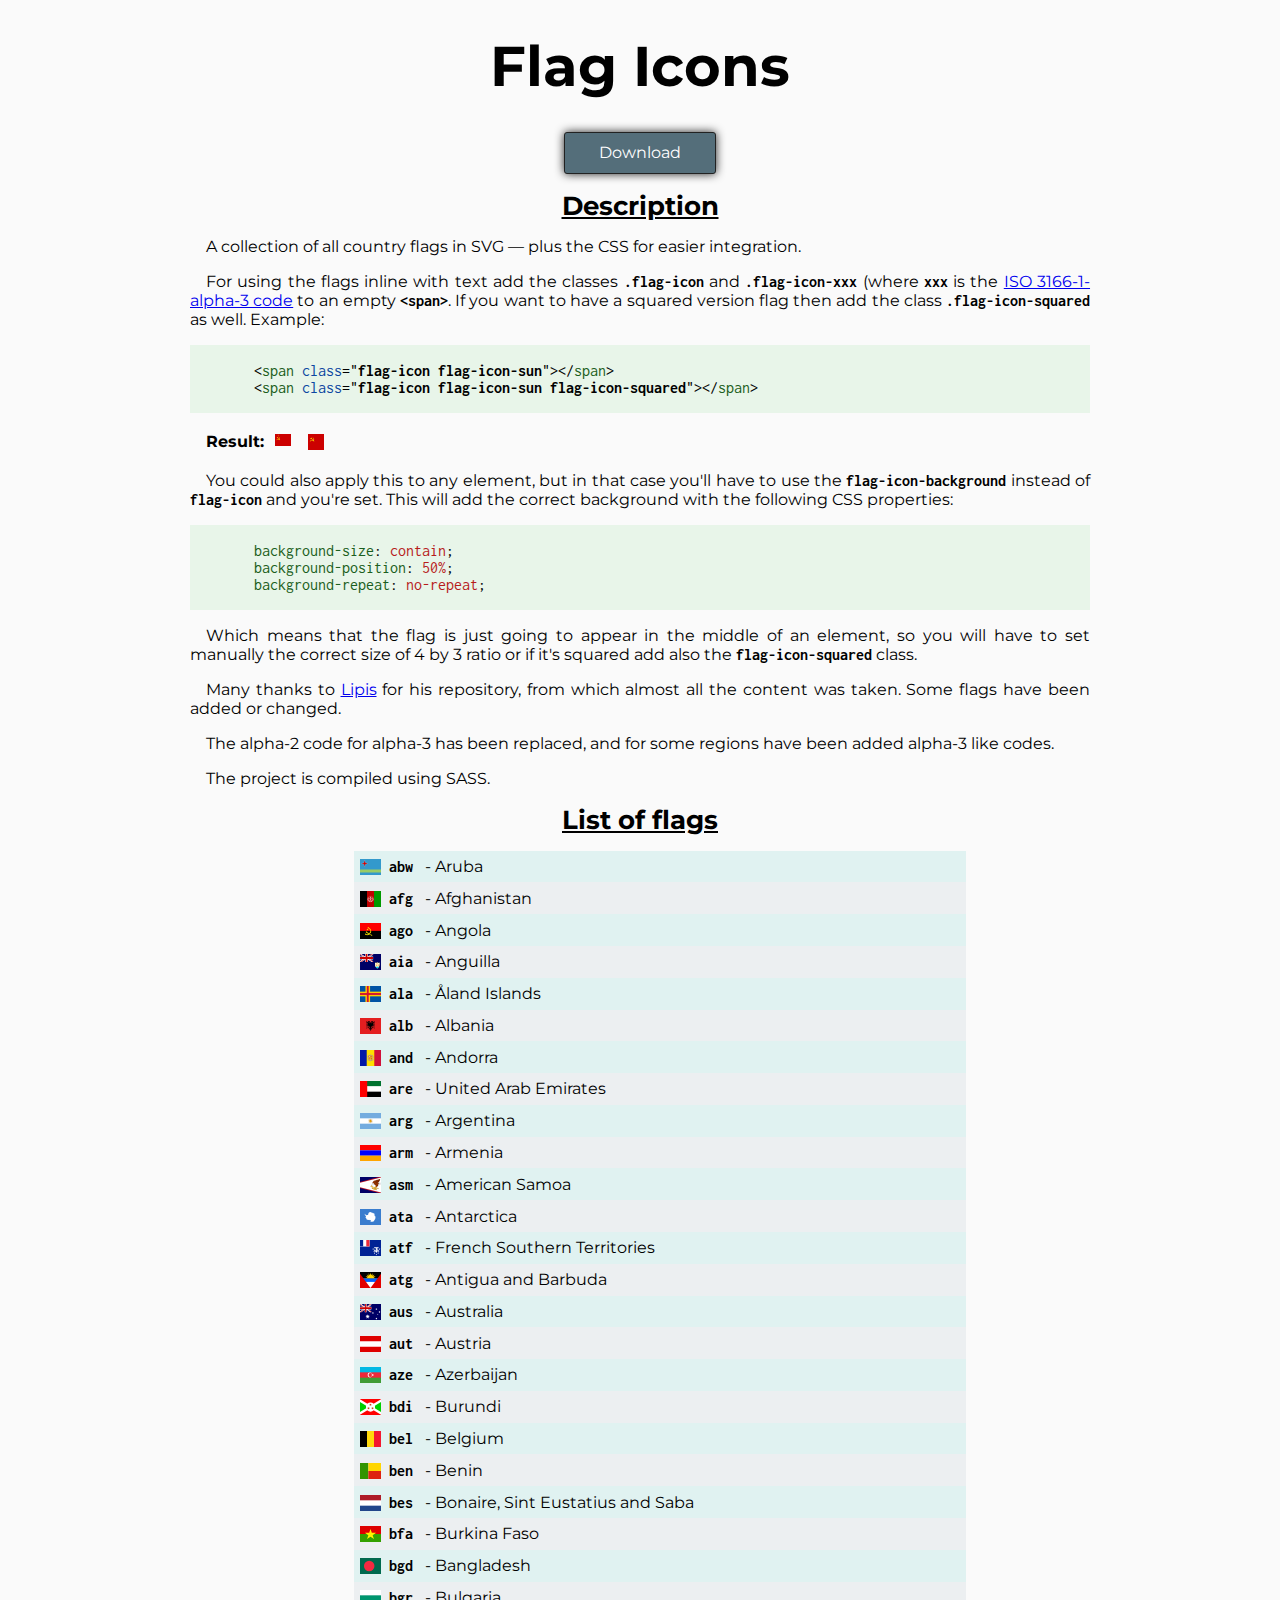
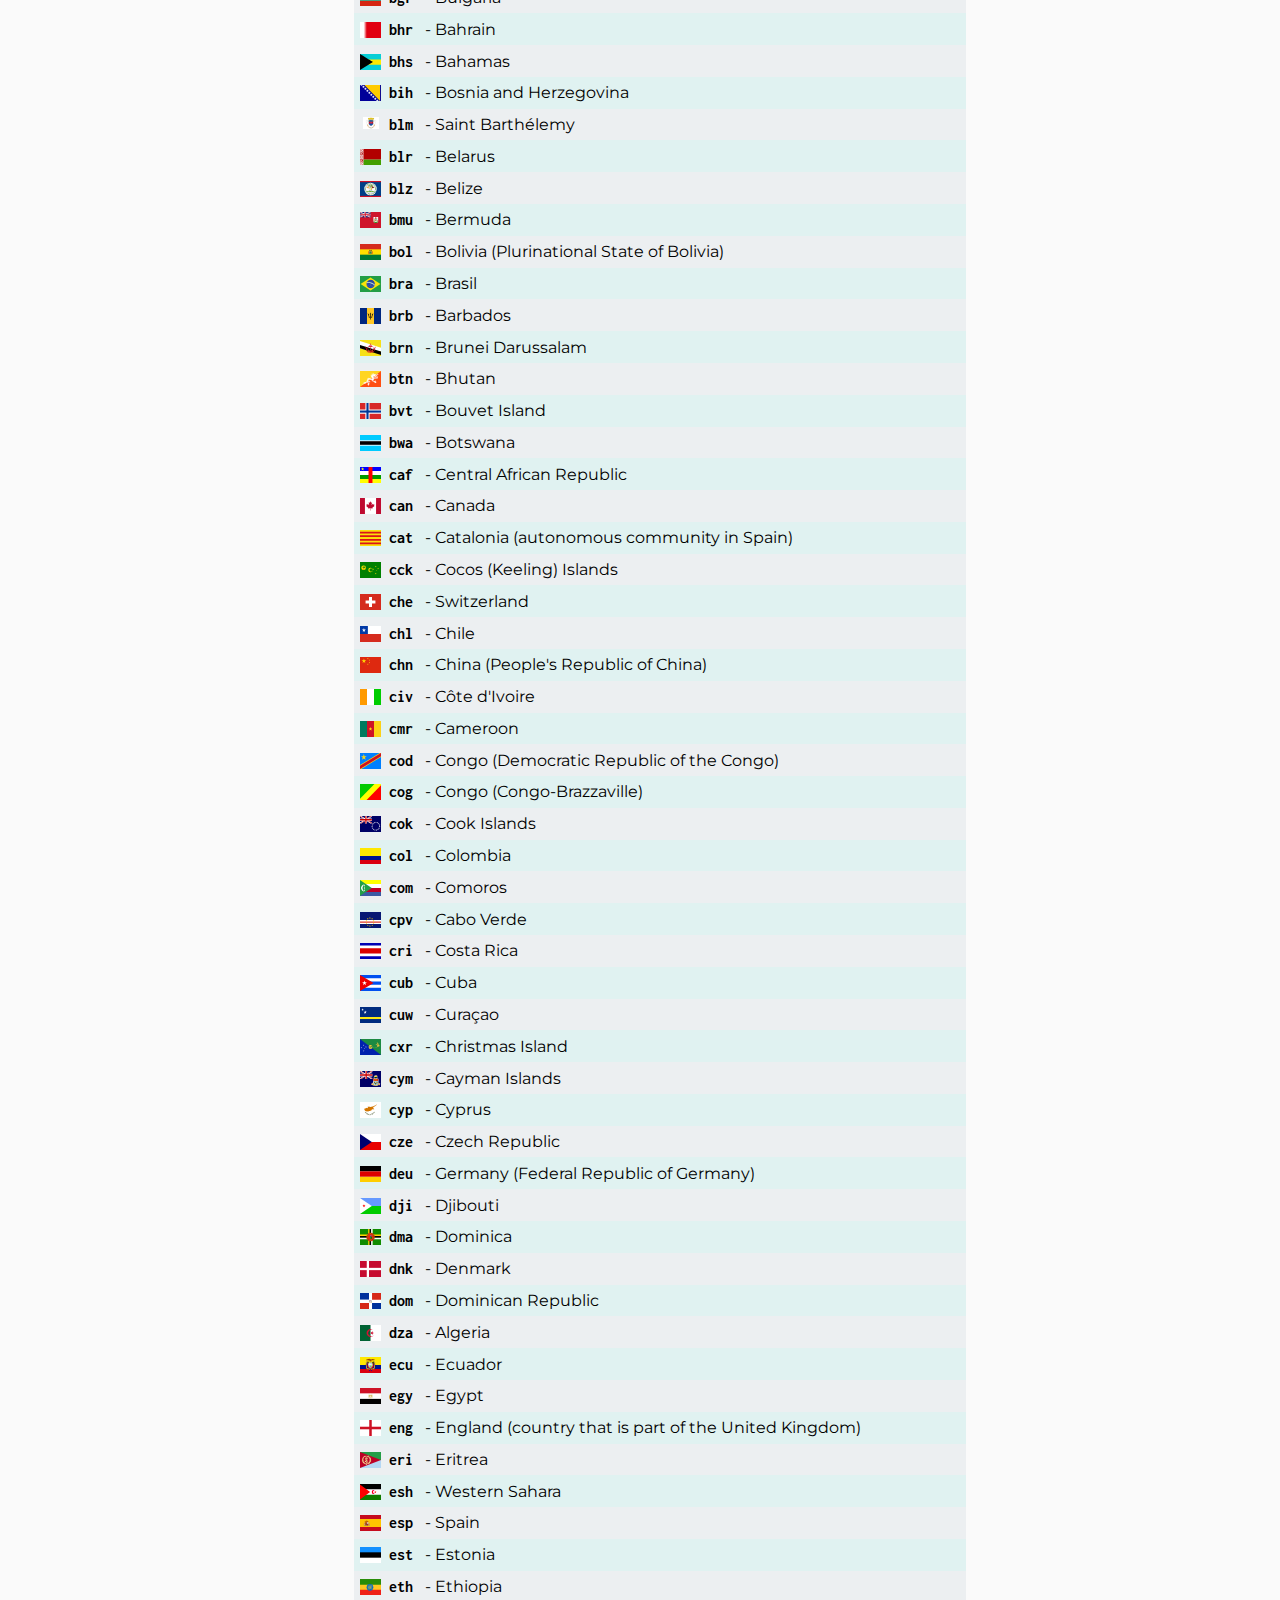
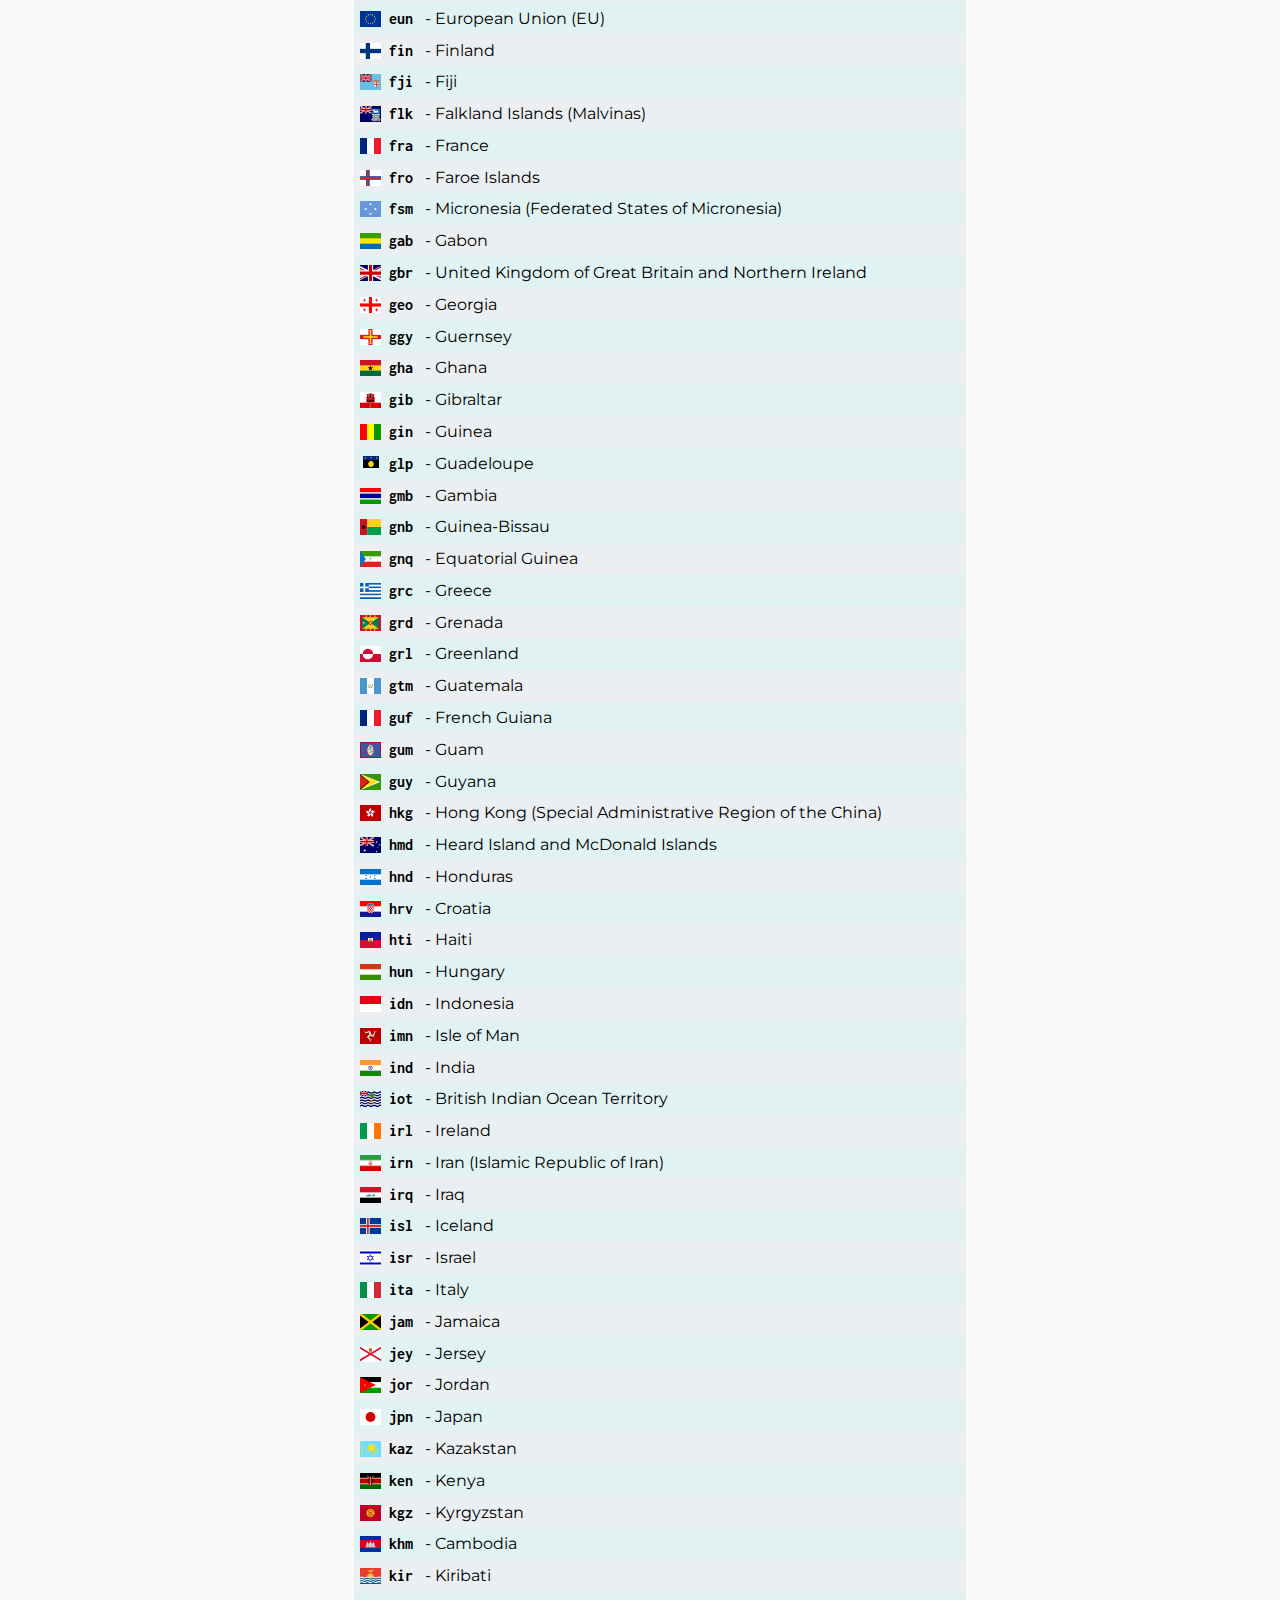
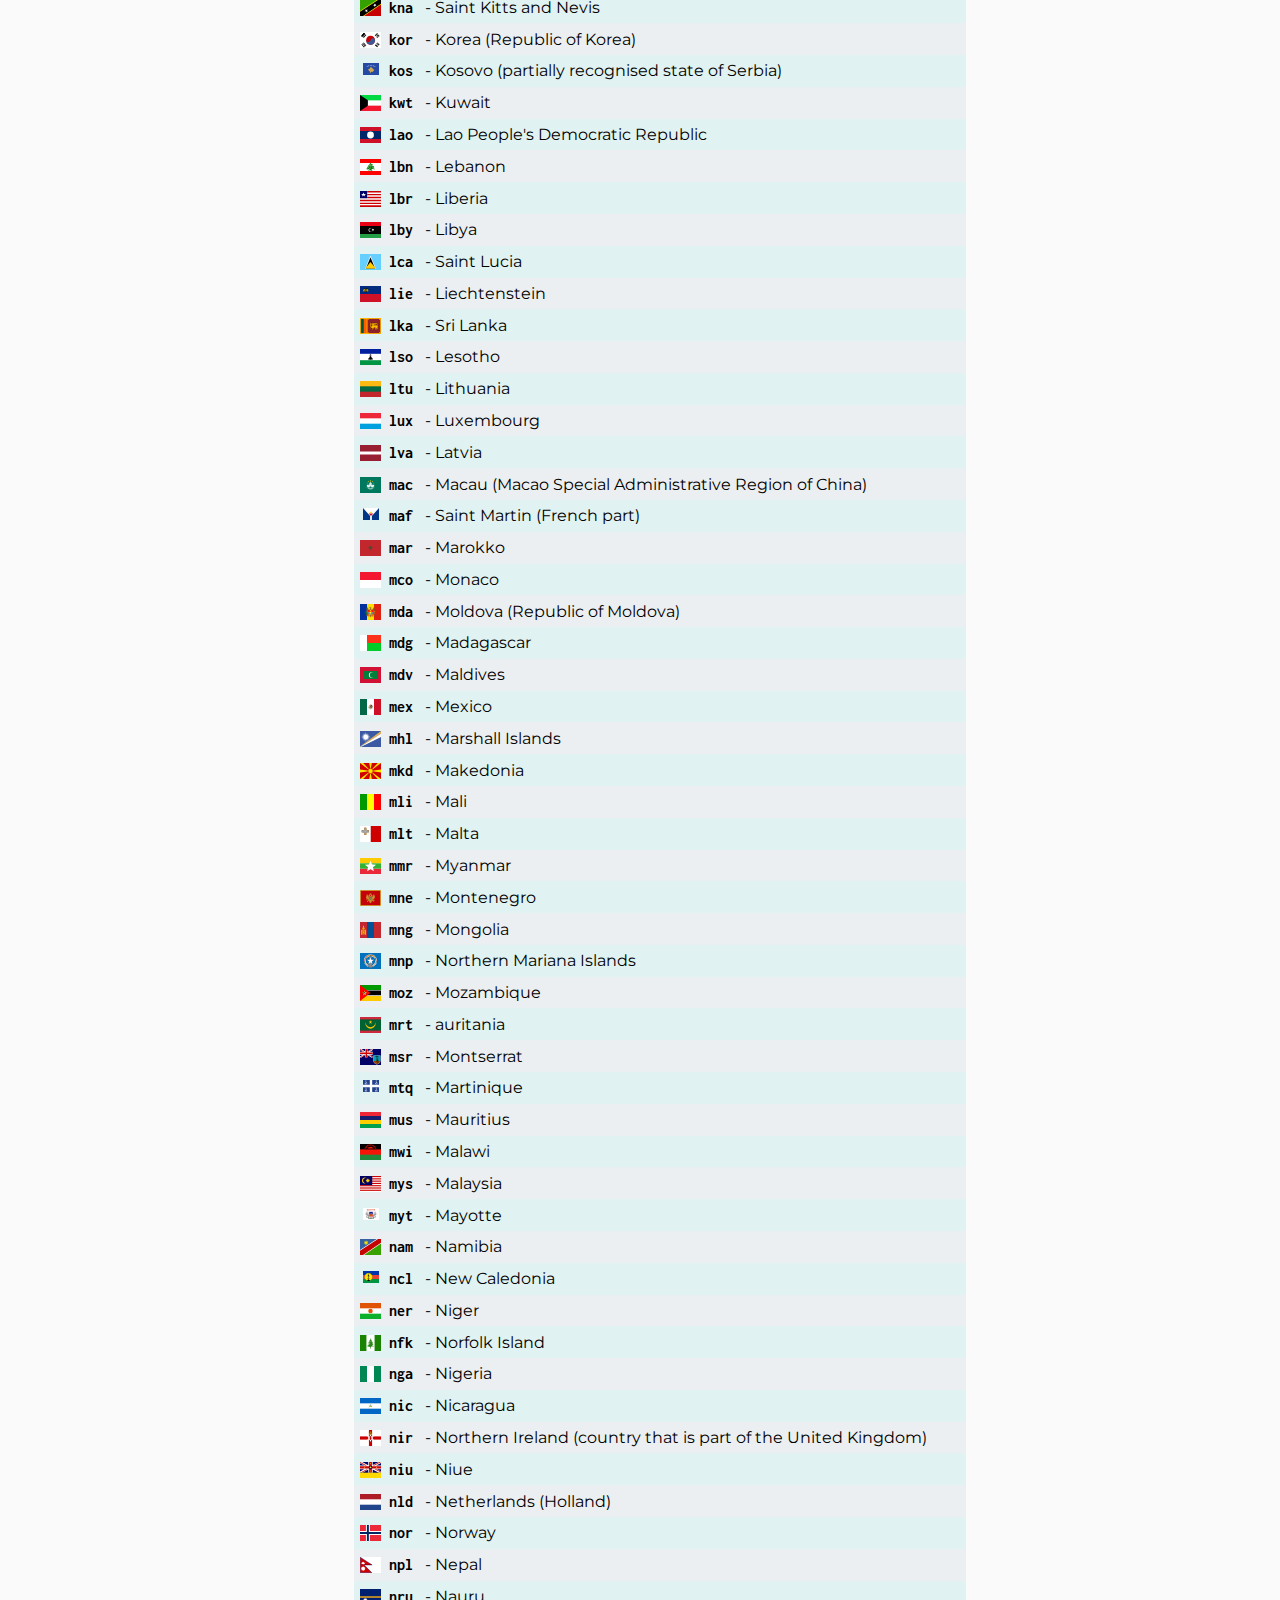
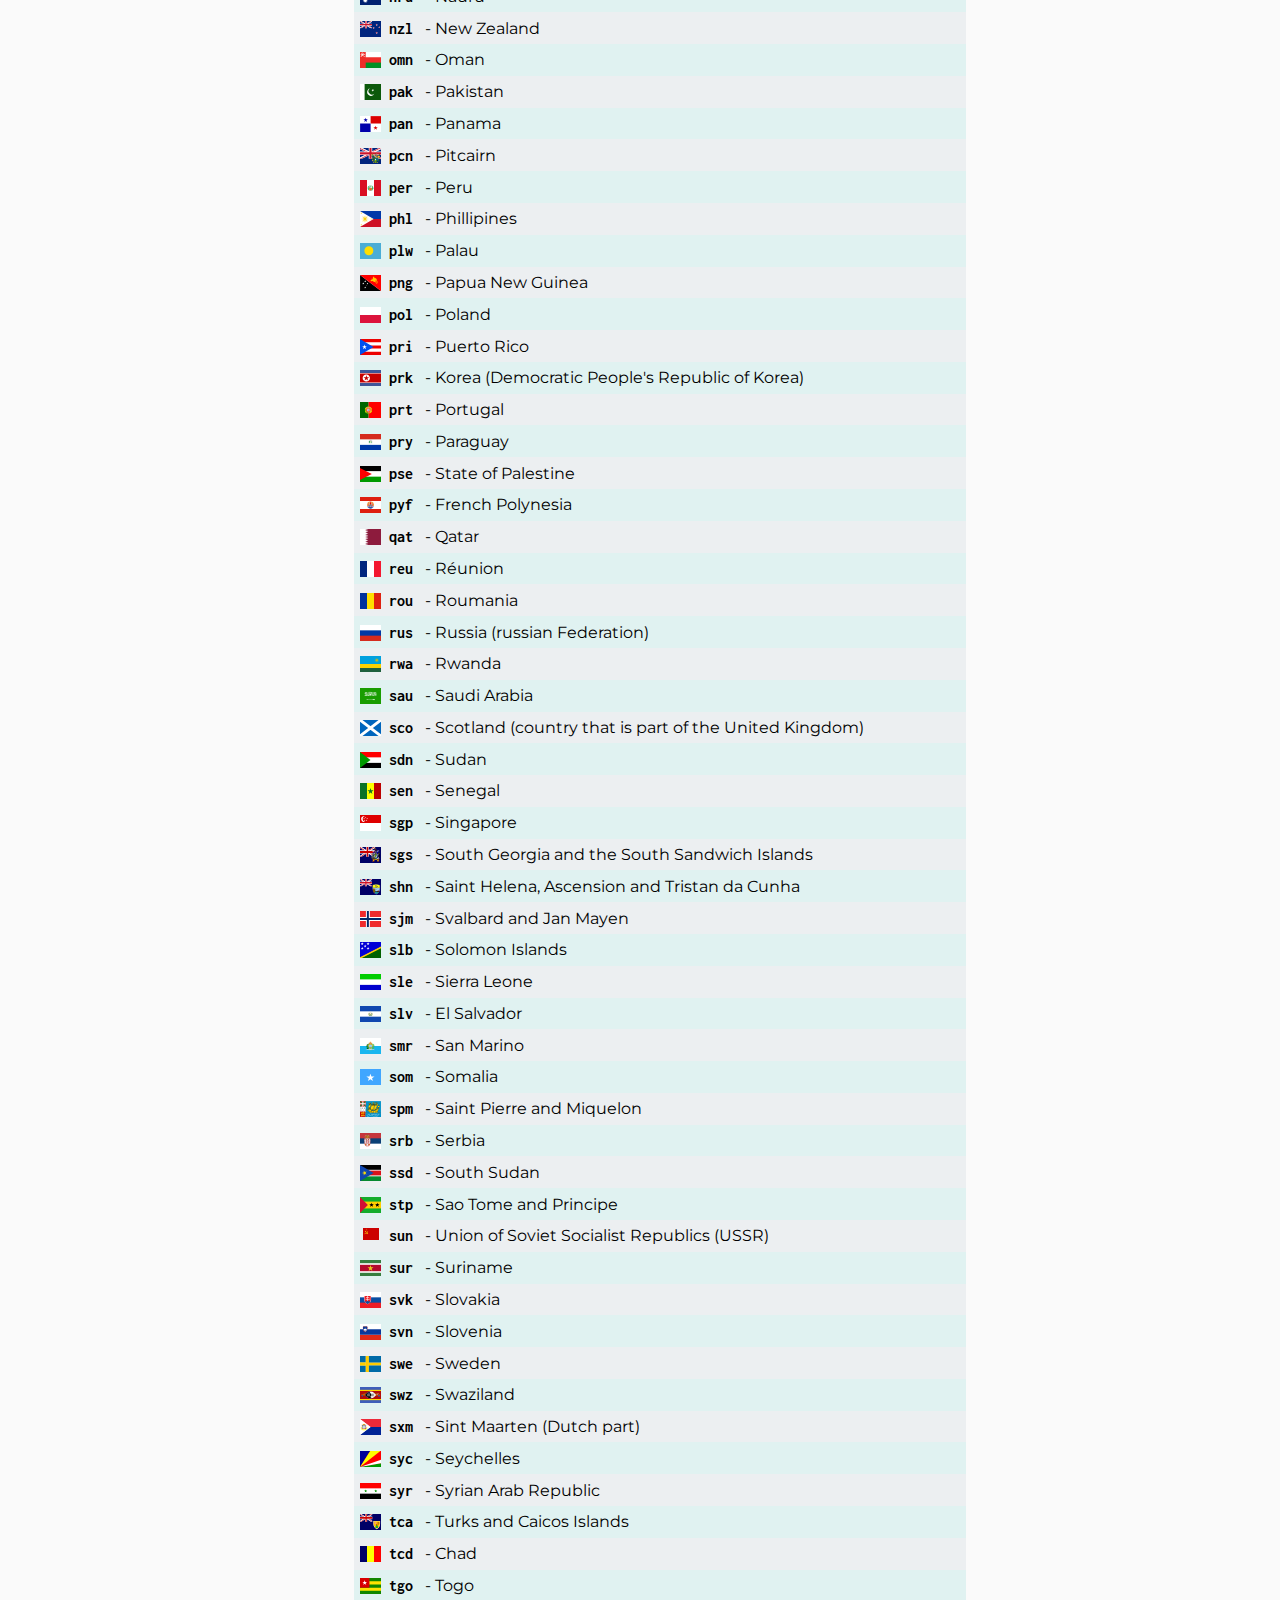
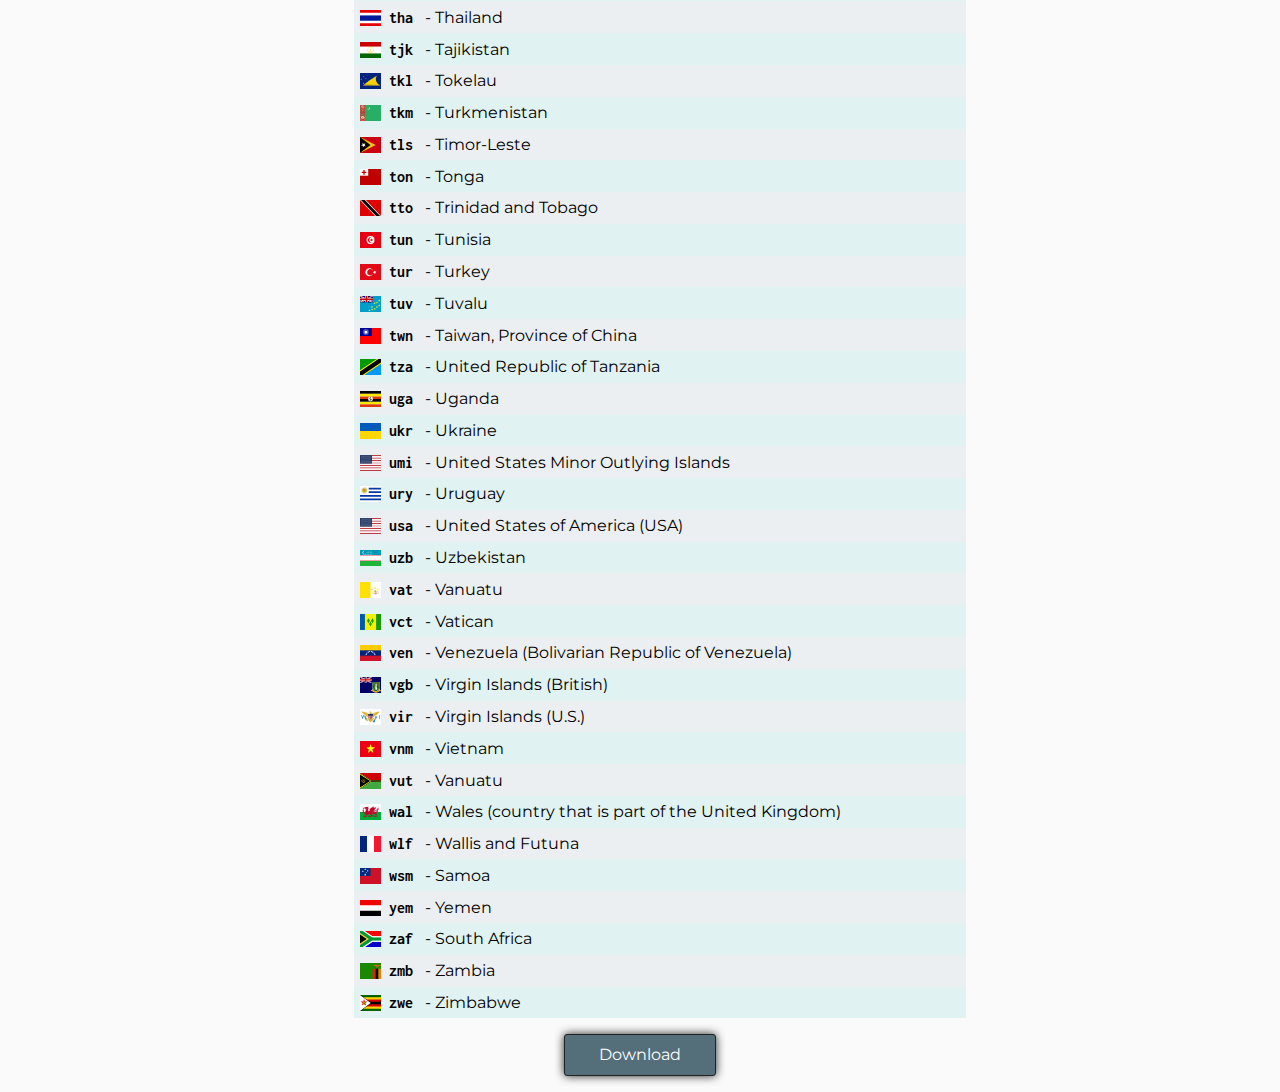
<file: webapp/static/flag-icons-master/index.html>
<!DOCTYPE html>
<html lang="en">
<head>
  <meta charset="UTF-8">
  <title>Flag Icons</title>
  <!-- <link href="https://fonts.googleapis.com/css?family=Exo+2:400,700&amp;subset=cyrillic" rel="stylesheet">  -->
  <link href="https://fonts.googleapis.com/css?family=Inconsolata:400,700|Montserrat:400,700" rel="stylesheet"> 
  <link rel="stylesheet" href="css/flag-icon.css">
  <style>
    body, html {
      width: 100%;
      margin: 0;
      padding: 0;
      font-family: 'Montserrat', sans-serif;
      background-color: #FAFAFA;
    }
    pre, .code, .cgreen, .cblue, .cred {
      font-family: 'Inconsolata', monospace;
    }
    pre {
      background-color: #E8F5E9;
    }
    .link {
      margin: 1rem auto;
      text-align: center;
      display: block;
      width: 150px;
      height: 40px;
      line-height: 40px;
      text-decoration: none;
      color: #fff;
      border: 1px solid #222;
      border-radius: 3px;
      box-shadow: 0 0 10px 0 #222;
      background-color: #546E7A;
    }
    .link:hover {
      box-shadow: 0 0 7px -2px #222;
    }
    .link:active {
      color: #222;
      background-color: #ECEFF1;
    }
    .mrg {
      margin: .3rem;
    }
    h1 {
      font-size: 3.5rem;
      text-align: center;
      display: block;
      width: 700px;
      margin: 2rem auto;
    }
    h3 {
      font-size: 1.6rem;
      text-align: center;
      display: block;
      width: 700px;
      margin: 1rem auto;
      text-decoration: underline;
    }
    .block {
      display: block;
      width: 900px;
      margin: .5rem auto;
    }
    .block p {
      text-align: justify;
    }
    .block p:first-letter {
      margin-left: 1rem;
    }
    .block ul {
      display: -webkit-flex;
      display: -moz-flex;
      display: -ms-flex;
      display: -o-flex;
      display: flex;
      -webkit-flex-direction: column;
      -moz-flex-direction: column;
      -ms-flex-direction: column;
      -o-flex-direction: column;
      flex-direction: column;
      -ms-align-items: center;
      align-items: center;
    }
    .block ul li {
      display: block;
      width: 600px;
      padding: .4rem;
    }
    .block ul li:nth-child(even) {
      background-color: #ECEFF1;
    }
    .block ul li:nth-child(odd) {
      background-color: #E0F2F1;
    }
    .block ul li span {
      margin-right: .5rem;
    }
    .code {
      font-weight: 700;
    }
    .cgreen {
      color: #1B5E20;
    }
    .cblue {
      color: #0D47A1;
    }
    .cred {
      color: #b71c1c;
    }
  </style>
</head>
<body>
  <h1>Flag Icons</h1>
  <a href="https://github.com/alexsobolenko/flag-icons/archive/master.zip" class="link">Download</a>
  <h3>Description</h3>
  <div class="block">
      <p>A collection of all country flags in SVG — plus the CSS for easier integration.</p>

      <p>For using the flags inline with text add the classes <span class="code">.flag-icon</span> and <span class="code">.flag-icon-xxx</span> (where <span class="code">xxx</span> is the <a href="https://www.iso.org/obp/ui/#search/code/">ISO 3166-1-alpha-3 code</a> to an empty <span class="code">&lt;span&gt;</span>. If you want to have a squared version flag then add the class <span class="code">.flag-icon-squared</span> as well. Example:</p>

      <pre>

        &lt;<span class="cgreen">span</span> <span class="cblue">class</span>="<span class="code">flag-icon flag-icon-sun</span>"&gt;&lt;/<span class="cgreen">span</span>&gt;
        &lt;<span class="cgreen">span</span> <span class="cblue">class</span>="<span class="code">flag-icon flag-icon-sun flag-icon-squared</span>"&gt;&lt;/<span class="cgreen">span</span>&gt;
      </pre>

      <p><b>Result:</b> <span class="flag-icon flag-icon-sun mrg"></span> <span class="flag-icon flag-icon-sun flag-icon-squared mrg"></span></p>

      <p>You could also apply this to any element, but in that case you'll have to use the <span class="code">flag-icon-background</span> instead of <span class="code">flag-icon</span> and you're set. This will add the correct background with the following CSS properties:</p>

      <pre>

        <span class="cgreen">background-size</span>: <span class="cred">contain</span>;
        <span class="cgreen">background-position</span>: <span class="cred">50%</span>;
        <span class="cgreen">background-repeat</span>: <span class="cred">no-repeat</span>;
      </pre>

      <p>Which means that the flag is just going to appear in the middle of an element, so you will have to set manually the correct size of 4 by 3 ratio or if it's squared add also the <span class="code">flag-icon-squared</span> class.</p>

      <p>Many thanks to <a href="https://github.com/lipis">Lipis</a> for his repository, from which almost all the content was taken. Some flags have been added or changed.</p>
      <p>The alpha-2 code for alpha-3 has been replaced, and for some regions have been added alpha-3 like codes.</p>
      <p>The project is compiled using SASS.</p>
  </div>
  <h3>List of flags</h3>
  <div class="block">
    <ul>
      <li><span class="flag-icon flag-icon-abw"></span><span class="code">abw</span> - Aruba</li>
      <li><span class="flag-icon flag-icon-afg"></span><span class="code">afg</span> - Afghanistan</li>
      <li><span class="flag-icon flag-icon-ago"></span><span class="code">ago</span> - Angola</li>
      <li><span class="flag-icon flag-icon-aia"></span><span class="code">aia</span> - Anguilla</li>
      <li><span class="flag-icon flag-icon-ala"></span><span class="code">ala</span> - Åland Islands</li>
      <li><span class="flag-icon flag-icon-alb"></span><span class="code">alb</span> - Albania</li>
      <li><span class="flag-icon flag-icon-and"></span><span class="code">and</span> - Andorra</li>
      <li><span class="flag-icon flag-icon-are"></span><span class="code">are</span> - United Arab Emirates</li>
      <li><span class="flag-icon flag-icon-arg"></span><span class="code">arg</span> - Argentina</li>
      <li><span class="flag-icon flag-icon-arm"></span><span class="code">arm</span> - Armenia</li>
      <li><span class="flag-icon flag-icon-asm"></span><span class="code">asm</span> - American Samoa</li>
      <li><span class="flag-icon flag-icon-ata"></span><span class="code">ata</span> - Antarctica</li>
      <li><span class="flag-icon flag-icon-atf"></span><span class="code">atf</span> - French Southern Territories</li>
      <li><span class="flag-icon flag-icon-atg"></span><span class="code">atg</span> - Antigua and Barbuda</li>
      <li><span class="flag-icon flag-icon-aus"></span><span class="code">aus</span> - Australia</li>
      <li><span class="flag-icon flag-icon-aut"></span><span class="code">aut</span> - Austria</li>
      <li><span class="flag-icon flag-icon-aze"></span><span class="code">aze</span> - Azerbaijan</li>
      <li><span class="flag-icon flag-icon-bdi"></span><span class="code">bdi</span> - Burundi</li>
      <li><span class="flag-icon flag-icon-bel"></span><span class="code">bel</span> - Belgium</li>
      <li><span class="flag-icon flag-icon-ben"></span><span class="code">ben</span> - Benin</li>
      <li><span class="flag-icon flag-icon-bes"></span><span class="code">bes</span> - Bonaire, Sint Eustatius and Saba</li>
      <li><span class="flag-icon flag-icon-bfa"></span><span class="code">bfa</span> - Burkina Faso</li>
      <li><span class="flag-icon flag-icon-bgd"></span><span class="code">bgd</span> - Bangladesh</li>
      <li><span class="flag-icon flag-icon-bgr"></span><span class="code">bgr</span> - Bulgaria</li>
      <li><span class="flag-icon flag-icon-bhr"></span><span class="code">bhr</span> - Bahrain</li>
      <li><span class="flag-icon flag-icon-bhs"></span><span class="code">bhs</span> - Bahamas</li>
      <li><span class="flag-icon flag-icon-bih"></span><span class="code">bih</span> - Bosnia and Herzegovina</li>
      <li><span class="flag-icon flag-icon-blm"></span><span class="code">blm</span> - Saint Barthélemy</li>
      <li><span class="flag-icon flag-icon-blr"></span><span class="code">blr</span> - Belarus</li>
      <li><span class="flag-icon flag-icon-blz"></span><span class="code">blz</span> - Belize</li>
      <li><span class="flag-icon flag-icon-bmu"></span><span class="code">bmu</span> - Bermuda</li>
      <li><span class="flag-icon flag-icon-bol"></span><span class="code">bol</span> - Bolivia (Plurinational State of Bolivia)</li>
      <li><span class="flag-icon flag-icon-bra"></span><span class="code">bra</span> - Brasil</li>
      <li><span class="flag-icon flag-icon-brb"></span><span class="code">brb</span> - Barbados</li>
      <li><span class="flag-icon flag-icon-brn"></span><span class="code">brn</span> - Brunei Darussalam</li>
      <li><span class="flag-icon flag-icon-btn"></span><span class="code">btn</span> - Bhutan</li>
      <li><span class="flag-icon flag-icon-bvt"></span><span class="code">bvt</span> - Bouvet Island</li>
      <li><span class="flag-icon flag-icon-bwa"></span><span class="code">bwa</span> - Botswana</li>
      <li><span class="flag-icon flag-icon-caf"></span><span class="code">caf</span> - Central African Republic</li>
      <li><span class="flag-icon flag-icon-can"></span><span class="code">can</span> - Canada</li>
      <li><span class="flag-icon flag-icon-cat"></span><span class="code">cat</span> - Catalonia (autonomous community in Spain)</li>
      <li><span class="flag-icon flag-icon-cck"></span><span class="code">cck</span> - Cocos (Keeling) Islands</li>
      <li><span class="flag-icon flag-icon-che"></span><span class="code">che</span> - Switzerland</li>
      <li><span class="flag-icon flag-icon-chl"></span><span class="code">chl</span> - Chile</li>
      <li><span class="flag-icon flag-icon-chn"></span><span class="code">chn</span> - China (People's Republic of China)</li>
      <li><span class="flag-icon flag-icon-civ"></span><span class="code">civ</span> - Côte d'Ivoire</li>
      <li><span class="flag-icon flag-icon-cmr"></span><span class="code">cmr</span> - Cameroon</li>
      <li><span class="flag-icon flag-icon-cod"></span><span class="code">cod</span> - Congo (Democratic Republic of the Congo)</li>
      <li><span class="flag-icon flag-icon-cog"></span><span class="code">cog</span> - Congo (Congo-Brazzaville)</li>
      <li><span class="flag-icon flag-icon-cok"></span><span class="code">cok</span> - Cook Islands</li>
      <li><span class="flag-icon flag-icon-col"></span><span class="code">col</span> - Colombia</li>
      <li><span class="flag-icon flag-icon-com"></span><span class="code">com</span> - Comoros</li>
      <li><span class="flag-icon flag-icon-cpv"></span><span class="code">cpv</span> - Cabo Verde</li>
      <li><span class="flag-icon flag-icon-cri"></span><span class="code">cri</span> - Costa Rica</li>
      <li><span class="flag-icon flag-icon-cub"></span><span class="code">cub</span> - Cuba</li>
      <li><span class="flag-icon flag-icon-cuw"></span><span class="code">cuw</span> - Curaçao</li>
      <li><span class="flag-icon flag-icon-cxr"></span><span class="code">cxr</span> - Christmas Island</li>
      <li><span class="flag-icon flag-icon-cym"></span><span class="code">cym</span> - Cayman Islands</li>
      <li><span class="flag-icon flag-icon-cyp"></span><span class="code">cyp</span> - Cyprus</li>
      <li><span class="flag-icon flag-icon-cze"></span><span class="code">cze</span> - Czech Republic</li>
      <li><span class="flag-icon flag-icon-deu"></span><span class="code">deu</span> - Germany (Federal Republic of Germany)</li>
      <li><span class="flag-icon flag-icon-dji"></span><span class="code">dji</span> - Djibouti</li>
      <li><span class="flag-icon flag-icon-dma"></span><span class="code">dma</span> - Dominica</li>
      <li><span class="flag-icon flag-icon-dnk"></span><span class="code">dnk</span> - Denmark</li>
      <li><span class="flag-icon flag-icon-dom"></span><span class="code">dom</span> - Dominican Republic</li>
      <li><span class="flag-icon flag-icon-dza"></span><span class="code">dza</span> - Algeria</li>
      <li><span class="flag-icon flag-icon-ecu"></span><span class="code">ecu</span> - Ecuador</li>
      <li><span class="flag-icon flag-icon-egy"></span><span class="code">egy</span> - Egypt</li>
      <li><span class="flag-icon flag-icon-eng"></span><span class="code">eng</span> - England (country that is part of the United Kingdom)</li>
      <li><span class="flag-icon flag-icon-eri"></span><span class="code">eri</span> - Eritrea</li>
      <li><span class="flag-icon flag-icon-esh"></span><span class="code">esh</span> - Western Sahara</li>
      <li><span class="flag-icon flag-icon-esp"></span><span class="code">esp</span> - Spain</li>
      <li><span class="flag-icon flag-icon-est"></span><span class="code">est</span> - Estonia</li>
      <li><span class="flag-icon flag-icon-eth"></span><span class="code">eth</span> - Ethiopia</li>
      <li><span class="flag-icon flag-icon-eun"></span><span class="code">eun</span> - European Union (EU)</li>
      <li><span class="flag-icon flag-icon-fin"></span><span class="code">fin</span> - Finland</li>
      <li><span class="flag-icon flag-icon-fji"></span><span class="code">fji</span> - Fiji</li>
      <li><span class="flag-icon flag-icon-flk"></span><span class="code">flk</span> - Falkland Islands (Malvinas)</li>
      <li><span class="flag-icon flag-icon-fra"></span><span class="code">fra</span> - France</li>
      <li><span class="flag-icon flag-icon-fro"></span><span class="code">fro</span> - Faroe Islands</li>
      <li><span class="flag-icon flag-icon-fsm"></span><span class="code">fsm</span> - Micronesia (Federated States of Micronesia)</li>
      <li><span class="flag-icon flag-icon-gab"></span><span class="code">gab</span> - Gabon</li>
      <li><span class="flag-icon flag-icon-gbr"></span><span class="code">gbr</span> - United Kingdom of Great Britain and Northern Ireland</li>
      <li><span class="flag-icon flag-icon-geo"></span><span class="code">geo</span> - Georgia</li>
      <li><span class="flag-icon flag-icon-ggy"></span><span class="code">ggy</span> - Guernsey</li>
      <li><span class="flag-icon flag-icon-gha"></span><span class="code">gha</span> - Ghana</li>
      <li><span class="flag-icon flag-icon-gib"></span><span class="code">gib</span> - Gibraltar</li>
      <li><span class="flag-icon flag-icon-gin"></span><span class="code">gin</span> - Guinea</li>
      <li><span class="flag-icon flag-icon-glp"></span><span class="code">glp</span> - Guadeloupe</li>
      <li><span class="flag-icon flag-icon-gmb"></span><span class="code">gmb</span> - Gambia</li>
      <li><span class="flag-icon flag-icon-gnb"></span><span class="code">gnb</span> - Guinea-Bissau</li>
      <li><span class="flag-icon flag-icon-gnq"></span><span class="code">gnq</span> - Equatorial Guinea</li>
      <li><span class="flag-icon flag-icon-grc"></span><span class="code">grc</span> - Greece</li>
      <li><span class="flag-icon flag-icon-grd"></span><span class="code">grd</span> - Grenada</li>
      <li><span class="flag-icon flag-icon-grl"></span><span class="code">grl</span> - Greenland</li>
      <li><span class="flag-icon flag-icon-gtm"></span><span class="code">gtm</span> - Guatemala</li>
      <li><span class="flag-icon flag-icon-guf"></span><span class="code">guf</span> - French Guiana</li>
      <li><span class="flag-icon flag-icon-gum"></span><span class="code">gum</span> - Guam</li>
      <li><span class="flag-icon flag-icon-guy"></span><span class="code">guy</span> - Guyana</li>
      <li><span class="flag-icon flag-icon-hkg"></span><span class="code">hkg</span> - Hong Kong (Special Administrative Region of the China)</li>
      <li><span class="flag-icon flag-icon-hmd"></span><span class="code">hmd</span> - Heard Island and McDonald Islands</li>
      <li><span class="flag-icon flag-icon-hnd"></span><span class="code">hnd</span> - Honduras</li>
      <li><span class="flag-icon flag-icon-hrv"></span><span class="code">hrv</span> - Croatia</li>
      <li><span class="flag-icon flag-icon-hti"></span><span class="code">hti</span> - Haiti</li>
      <li><span class="flag-icon flag-icon-hun"></span><span class="code">hun</span> - Hungary</li>
      <li><span class="flag-icon flag-icon-idn"></span><span class="code">idn</span> - Indonesia</li>
      <li><span class="flag-icon flag-icon-imn"></span><span class="code">imn</span> - Isle of Man</li>
      <li><span class="flag-icon flag-icon-ind"></span><span class="code">ind</span> - India</li>
      <li><span class="flag-icon flag-icon-iot"></span><span class="code">iot</span> - British Indian Ocean Territory</li>
      <li><span class="flag-icon flag-icon-irl"></span><span class="code">irl</span> - Ireland</li>
      <li><span class="flag-icon flag-icon-irn"></span><span class="code">irn</span> - Iran (Islamic Republic of Iran)</li>
      <li><span class="flag-icon flag-icon-irq"></span><span class="code">irq</span> - Iraq</li>
      <li><span class="flag-icon flag-icon-isl"></span><span class="code">isl</span> - Iceland</li>
      <li><span class="flag-icon flag-icon-isr"></span><span class="code">isr</span> - Israel</li>
      <li><span class="flag-icon flag-icon-ita"></span><span class="code">ita</span> - Italy</li>
      <li><span class="flag-icon flag-icon-jam"></span><span class="code">jam</span> - Jamaica</li>
      <li><span class="flag-icon flag-icon-jey"></span><span class="code">jey</span> - Jersey</li>
      <li><span class="flag-icon flag-icon-jor"></span><span class="code">jor</span> - Jordan</li>
      <li><span class="flag-icon flag-icon-jpn"></span><span class="code">jpn</span> - Japan</li>
      <li><span class="flag-icon flag-icon-kaz"></span><span class="code">kaz</span> - Kazakstan</li>
      <li><span class="flag-icon flag-icon-ken"></span><span class="code">ken</span> - Kenya</li>
      <li><span class="flag-icon flag-icon-kgz"></span><span class="code">kgz</span> - Kyrgyzstan</li>
      <li><span class="flag-icon flag-icon-khm"></span><span class="code">khm</span> - Cambodia</li>
      <li><span class="flag-icon flag-icon-kir"></span><span class="code">kir</span> - Kiribati</li>
      <li><span class="flag-icon flag-icon-kna"></span><span class="code">kna</span> - Saint Kitts and Nevis</li>
      <li><span class="flag-icon flag-icon-kor"></span><span class="code">kor</span> - Korea (Republic of Korea)</li>
      <li><span class="flag-icon flag-icon-kos"></span><span class="code">kos</span> - Kosovo (partially recognised state of Serbia)</li>
      <li><span class="flag-icon flag-icon-kwt"></span><span class="code">kwt</span> - Kuwait</li>
      <li><span class="flag-icon flag-icon-lao"></span><span class="code">lao</span> - Lao People's Democratic Republic</li>
      <li><span class="flag-icon flag-icon-lbn"></span><span class="code">lbn</span> - Lebanon</li>
      <li><span class="flag-icon flag-icon-lbr"></span><span class="code">lbr</span> - Liberia</li>
      <li><span class="flag-icon flag-icon-lby"></span><span class="code">lby</span> - Libya</li>
      <li><span class="flag-icon flag-icon-lca"></span><span class="code">lca</span> - Saint Lucia</li>
      <li><span class="flag-icon flag-icon-lie"></span><span class="code">lie</span> - Liechtenstein</li>
      <li><span class="flag-icon flag-icon-lka"></span><span class="code">lka</span> - Sri Lanka</li>
      <li><span class="flag-icon flag-icon-lso"></span><span class="code">lso</span> - Lesotho</li>
      <li><span class="flag-icon flag-icon-ltu"></span><span class="code">ltu</span> - Lithuania</li>
      <li><span class="flag-icon flag-icon-lux"></span><span class="code">lux</span> - Luxembourg</li>
      <li><span class="flag-icon flag-icon-lva"></span><span class="code">lva</span> - Latvia</li>
      <li><span class="flag-icon flag-icon-mac"></span><span class="code">mac</span> - Macau (Macao Special Administrative Region of China)</li>
      <li><span class="flag-icon flag-icon-maf"></span><span class="code">maf</span> - Saint Martin (French part)</li>
      <li><span class="flag-icon flag-icon-mar"></span><span class="code">mar</span> - Marokko</li>
      <li><span class="flag-icon flag-icon-mco"></span><span class="code">mco</span> - Monaco</li>
      <li><span class="flag-icon flag-icon-mda"></span><span class="code">mda</span> - Moldova (Republic of Moldova)</li>
      <li><span class="flag-icon flag-icon-mdg"></span><span class="code">mdg</span> - Madagascar</li>
      <li><span class="flag-icon flag-icon-mdv"></span><span class="code">mdv</span> - Maldives</li>
      <li><span class="flag-icon flag-icon-mex"></span><span class="code">mex</span> - Mexico</li>
      <li><span class="flag-icon flag-icon-mhl"></span><span class="code">mhl</span> - Marshall Islands</li>
      <li><span class="flag-icon flag-icon-mkd"></span><span class="code">mkd</span> - Makedonia</li>
      <li><span class="flag-icon flag-icon-mli"></span><span class="code">mli</span> - Mali</li>
      <li><span class="flag-icon flag-icon-mlt"></span><span class="code">mlt</span> - Malta</li>
      <li><span class="flag-icon flag-icon-mmr"></span><span class="code">mmr</span> - Myanmar</li>
      <li><span class="flag-icon flag-icon-mne"></span><span class="code">mne</span> - Montenegro</li>
      <li><span class="flag-icon flag-icon-mng"></span><span class="code">mng</span> - Mongolia</li>
      <li><span class="flag-icon flag-icon-mnp"></span><span class="code">mnp</span> - Northern Mariana Islands</li>
      <li><span class="flag-icon flag-icon-moz"></span><span class="code">moz</span> - Mozambique</li>
      <li><span class="flag-icon flag-icon-mrt"></span><span class="code">mrt</span> - auritania</li>
      <li><span class="flag-icon flag-icon-msr"></span><span class="code">msr</span> - Montserrat</li>
      <li><span class="flag-icon flag-icon-mtq"></span><span class="code">mtq</span> - Martinique</li>
      <li><span class="flag-icon flag-icon-mus"></span><span class="code">mus</span> - Mauritius</li>
      <li><span class="flag-icon flag-icon-mwi"></span><span class="code">mwi</span> - Malawi</li>
      <li><span class="flag-icon flag-icon-mys"></span><span class="code">mys</span> - Malaysia</li>
      <li><span class="flag-icon flag-icon-myt"></span><span class="code">myt</span> - Mayotte</li>
      <li><span class="flag-icon flag-icon-nam"></span><span class="code">nam</span> - Namibia</li>
      <li><span class="flag-icon flag-icon-ncl"></span><span class="code">ncl</span> - New Caledonia</li>
      <li><span class="flag-icon flag-icon-ner"></span><span class="code">ner</span> - Niger</li>
      <li><span class="flag-icon flag-icon-nfk"></span><span class="code">nfk</span> - Norfolk Island</li>
      <li><span class="flag-icon flag-icon-nga"></span><span class="code">nga</span> - Nigeria</li>
      <li><span class="flag-icon flag-icon-nic"></span><span class="code">nic</span> - Nicaragua</li>
      <li><span class="flag-icon flag-icon-nir"></span><span class="code">nir</span> - Northern Ireland (country that is part of the United Kingdom)</li>
      <li><span class="flag-icon flag-icon-niu"></span><span class="code">niu</span> - Niue</li>
      <li><span class="flag-icon flag-icon-nld"></span><span class="code">nld</span> - Netherlands (Holland)</li>
      <li><span class="flag-icon flag-icon-nor"></span><span class="code">nor</span> - Norway</li>
      <li><span class="flag-icon flag-icon-npl"></span><span class="code">npl</span> - Nepal</li>
      <li><span class="flag-icon flag-icon-nru"></span><span class="code">nru</span> - Nauru</li>
      <li><span class="flag-icon flag-icon-nzl"></span><span class="code">nzl</span> - New Zealand</li>
      <li><span class="flag-icon flag-icon-omn"></span><span class="code">omn</span> - Oman</li>
      <li><span class="flag-icon flag-icon-pak"></span><span class="code">pak</span> - Pakistan</li>
      <li><span class="flag-icon flag-icon-pan"></span><span class="code">pan</span> - Panama</li>
      <li><span class="flag-icon flag-icon-pcn"></span><span class="code">pcn</span> - Pitcairn</li>
      <li><span class="flag-icon flag-icon-per"></span><span class="code">per</span> - Peru</li>
      <li><span class="flag-icon flag-icon-phl"></span><span class="code">phl</span> - Phillipines</li>
      <li><span class="flag-icon flag-icon-plw"></span><span class="code">plw</span> - Palau</li>
      <li><span class="flag-icon flag-icon-png"></span><span class="code">png</span> - Papua New Guinea</li>
      <li><span class="flag-icon flag-icon-pol"></span><span class="code">pol</span> - Poland</li>
      <li><span class="flag-icon flag-icon-pri"></span><span class="code">pri</span> - Puerto Rico</li>
      <li><span class="flag-icon flag-icon-prk"></span><span class="code">prk</span> - Korea (Democratic People's Republic of Korea)</li>
      <li><span class="flag-icon flag-icon-prt"></span><span class="code">prt</span> - Portugal</li>
      <li><span class="flag-icon flag-icon-pry"></span><span class="code">pry</span> - Paraguay</li>
      <li><span class="flag-icon flag-icon-pse"></span><span class="code">pse</span> - State of Palestine</li>
      <li><span class="flag-icon flag-icon-pyf"></span><span class="code">pyf</span> - French Polynesia</li>
      <li><span class="flag-icon flag-icon-qat"></span><span class="code">qat</span> - Qatar</li>
      <li><span class="flag-icon flag-icon-reu"></span><span class="code">reu</span> - Réunion</li>
      <li><span class="flag-icon flag-icon-rou"></span><span class="code">rou</span> - Roumania</li>
      <li><span class="flag-icon flag-icon-rus"></span><span class="code">rus</span> - Russia (russian Federation)</li>
      <li><span class="flag-icon flag-icon-rwa"></span><span class="code">rwa</span> - Rwanda</li>
      <li><span class="flag-icon flag-icon-sau"></span><span class="code">sau</span> - Saudi Arabia</li>
      <li><span class="flag-icon flag-icon-sco"></span><span class="code">sco</span> - Scotland (country that is part of the United Kingdom)</li>
      <li><span class="flag-icon flag-icon-sdn"></span><span class="code">sdn</span> - Sudan</li>
      <li><span class="flag-icon flag-icon-sen"></span><span class="code">sen</span> - Senegal</li>
      <li><span class="flag-icon flag-icon-sgp"></span><span class="code">sgp</span> - Singapore</li>
      <li><span class="flag-icon flag-icon-sgs"></span><span class="code">sgs</span> - South Georgia and the South Sandwich Islands</li>
      <li><span class="flag-icon flag-icon-shn"></span><span class="code">shn</span> - Saint Helena, Ascension and Tristan da Cunha</li>
      <li><span class="flag-icon flag-icon-sjm"></span><span class="code">sjm</span> - Svalbard and Jan Mayen</li>
      <li><span class="flag-icon flag-icon-slb"></span><span class="code">slb</span> - Solomon Islands</li>
      <li><span class="flag-icon flag-icon-sle"></span><span class="code">sle</span> - Sierra Leone</li>
      <li><span class="flag-icon flag-icon-slv"></span><span class="code">slv</span> - El Salvador</li>
      <li><span class="flag-icon flag-icon-smr"></span><span class="code">smr</span> - San Marino</li>
      <li><span class="flag-icon flag-icon-som"></span><span class="code">som</span> - Somalia</li>
      <li><span class="flag-icon flag-icon-spm"></span><span class="code">spm</span> - Saint Pierre and Miquelon</li>
      <li><span class="flag-icon flag-icon-srb"></span><span class="code">srb</span> - Serbia</li>
      <li><span class="flag-icon flag-icon-ssd"></span><span class="code">ssd</span> - South Sudan</li>
      <li><span class="flag-icon flag-icon-stp"></span><span class="code">stp</span> - Sao Tome and Principe</li>
      <li><span class="flag-icon flag-icon-sun"></span><span class="code">sun</span> - Union of Soviet Socialist Republics (USSR)</li>
      <li><span class="flag-icon flag-icon-sur"></span><span class="code">sur</span> - Suriname</li>
      <li><span class="flag-icon flag-icon-svk"></span><span class="code">svk</span> - Slovakia</li>
      <li><span class="flag-icon flag-icon-svn"></span><span class="code">svn</span> - Slovenia</li>
      <li><span class="flag-icon flag-icon-swe"></span><span class="code">swe</span> - Sweden</li>
      <li><span class="flag-icon flag-icon-swz"></span><span class="code">swz</span> - Swaziland</li>
      <li><span class="flag-icon flag-icon-sxm"></span><span class="code">sxm</span> - Sint Maarten (Dutch part)</li>
      <li><span class="flag-icon flag-icon-syc"></span><span class="code">syc</span> - Seychelles</li>
      <li><span class="flag-icon flag-icon-syr"></span><span class="code">syr</span> - Syrian Arab Republic</li>
      <li><span class="flag-icon flag-icon-tca"></span><span class="code">tca</span> - Turks and Caicos Islands</li>
      <li><span class="flag-icon flag-icon-tcd"></span><span class="code">tcd</span> - Chad</li>
      <li><span class="flag-icon flag-icon-tgo"></span><span class="code">tgo</span> - Togo</li>
      <li><span class="flag-icon flag-icon-tha"></span><span class="code">tha</span> - Thailand</li>
      <li><span class="flag-icon flag-icon-tjk"></span><span class="code">tjk</span> - Tajikistan</li>
      <li><span class="flag-icon flag-icon-tkl"></span><span class="code">tkl</span> - Tokelau</li>
      <li><span class="flag-icon flag-icon-tkm"></span><span class="code">tkm</span> - Turkmenistan</li>
      <li><span class="flag-icon flag-icon-tls"></span><span class="code">tls</span> - Timor-Leste</li>
      <li><span class="flag-icon flag-icon-ton"></span><span class="code">ton</span> - Tonga</li>
      <li><span class="flag-icon flag-icon-tto"></span><span class="code">tto</span> - Trinidad and Tobago</li>
      <li><span class="flag-icon flag-icon-tun"></span><span class="code">tun</span> - Tunisia</li>
      <li><span class="flag-icon flag-icon-tur"></span><span class="code">tur</span> - Turkey</li>
      <li><span class="flag-icon flag-icon-tuv"></span><span class="code">tuv</span> - Tuvalu</li>
      <li><span class="flag-icon flag-icon-twn"></span><span class="code">twn</span> - Taiwan, Province of China</li>
      <li><span class="flag-icon flag-icon-tza"></span><span class="code">tza</span> - United Republic of Tanzania</li>
      <li><span class="flag-icon flag-icon-uga"></span><span class="code">uga</span> - Uganda</li>
      <li><span class="flag-icon flag-icon-ukr"></span><span class="code">ukr</span> - Ukraine</li>
      <li><span class="flag-icon flag-icon-umi"></span><span class="code">umi</span> - United States Minor Outlying Islands</li>
      <li><span class="flag-icon flag-icon-ury"></span><span class="code">ury</span> - Uruguay</li>
      <li><span class="flag-icon flag-icon-usa"></span><span class="code">usa</span> - United States of America (USA)</li>
      <li><span class="flag-icon flag-icon-uzb"></span><span class="code">uzb</span> - Uzbekistan</li>
      <li><span class="flag-icon flag-icon-vat"></span><span class="code">vat</span> - Vanuatu</li>
      <li><span class="flag-icon flag-icon-vct"></span><span class="code">vct</span> - Vatican</li>
      <li><span class="flag-icon flag-icon-ven"></span><span class="code">ven</span> - Venezuela (Bolivarian Republic of Venezuela)</li>
      <li><span class="flag-icon flag-icon-vgb"></span><span class="code">vgb</span> - Virgin Islands (British)</li>
      <li><span class="flag-icon flag-icon-vir"></span><span class="code">vir</span> - Virgin Islands (U.S.)</li>
      <li><span class="flag-icon flag-icon-vnm"></span><span class="code">vnm</span> - Vietnam</li>
      <li><span class="flag-icon flag-icon-vut"></span><span class="code">vut</span> - Vanuatu</li>
      <li><span class="flag-icon flag-icon-wal"></span><span class="code">wal</span> - Wales (country that is part of the United Kingdom)</li>
      <li><span class="flag-icon flag-icon-wlf"></span><span class="code">wlf</span> - Wallis and Futuna</li>
      <li><span class="flag-icon flag-icon-wsm"></span><span class="code">wsm</span> - Samoa</li>
      <li><span class="flag-icon flag-icon-yem"></span><span class="code">yem</span> - Yemen</li>
      <li><span class="flag-icon flag-icon-zaf"></span><span class="code">zaf</span> - South Africa</li>
      <li><span class="flag-icon flag-icon-zmb"></span><span class="code">zmb</span> - Zambia</li>
      <li><span class="flag-icon flag-icon-zwe"></span><span class="code">zwe</span> - Zimbabwe</li>
    </ul>
  </div>
  <a href="https://github.com/alexsobolenko/flag-icons/archive/master.zip" class="link">Download</a>
</body>
</html>
</file>
<file: webapp/static/flag-icons-master/css/flag-icon.css>
@charset "UTF-8";
.flag-icon-background, .flag-icon {
  background-size: contain;
  background-position: 50%;
  background-repeat: no-repeat; }

.flag-icon {
  position: relative;
  display: inline-block;
  width: 1.3333333333em;
  line-height: 1em; }
  .flag-icon:before {
    content: " "; }
  .flag-icon.flag-icon-squared {
    width: 1em; }

.flag-icon-abw {
  background-image: url(../flags/4x3/abw.svg); }
  .flag-icon-abw.flag-icon-squared {
    background-image: url(../flags/1x1/abw.svg); }

.flag-icon-afg {
  background-image: url(../flags/4x3/afg.svg); }
  .flag-icon-afg.flag-icon-squared {
    background-image: url(../flags/1x1/afg.svg); }

.flag-icon-ago {
  background-image: url(../flags/4x3/ago.svg); }
  .flag-icon-ago.flag-icon-squared {
    background-image: url(../flags/1x1/ago.svg); }

.flag-icon-aia {
  background-image: url(../flags/4x3/aia.svg); }
  .flag-icon-aia.flag-icon-squared {
    background-image: url(../flags/1x1/aia.svg); }

.flag-icon-ala {
  background-image: url(../flags/4x3/ala.svg); }
  .flag-icon-ala.flag-icon-squared {
    background-image: url(../flags/1x1/ala.svg); }

.flag-icon-alb {
  background-image: url(../flags/4x3/alb.svg); }
  .flag-icon-alb.flag-icon-squared {
    background-image: url(../flags/1x1/alb.svg); }

.flag-icon-and {
  background-image: url(../flags/4x3/and.svg); }
  .flag-icon-and.flag-icon-squared {
    background-image: url(../flags/1x1/and.svg); }

.flag-icon-are {
  background-image: url(../flags/4x3/are.svg); }
  .flag-icon-are.flag-icon-squared {
    background-image: url(../flags/1x1/are.svg); }

.flag-icon-arg {
  background-image: url(../flags/4x3/arg.svg); }
  .flag-icon-arg.flag-icon-squared {
    background-image: url(../flags/1x1/arg.svg); }

.flag-icon-arm {
  background-image: url(../flags/4x3/arm.svg); }
  .flag-icon-arm.flag-icon-squared {
    background-image: url(../flags/1x1/arm.svg); }

.flag-icon-asm {
  background-image: url(../flags/4x3/asm.svg); }
  .flag-icon-asm.flag-icon-squared {
    background-image: url(../flags/1x1/asm.svg); }

.flag-icon-ata {
  background-image: url(../flags/4x3/ata.svg); }
  .flag-icon-ata.flag-icon-squared {
    background-image: url(../flags/1x1/ata.svg); }

.flag-icon-atf {
  background-image: url(../flags/4x3/atf.svg); }
  .flag-icon-atf.flag-icon-squared {
    background-image: url(../flags/1x1/atf.svg); }

.flag-icon-atg {
  background-image: url(../flags/4x3/atg.svg); }
  .flag-icon-atg.flag-icon-squared {
    background-image: url(../flags/1x1/atg.svg); }

.flag-icon-aus {
  background-image: url(../flags/4x3/aus.svg); }
  .flag-icon-aus.flag-icon-squared {
    background-image: url(../flags/1x1/aus.svg); }

.flag-icon-aut {
  background-image: url(../flags/4x3/aut.svg); }
  .flag-icon-aut.flag-icon-squared {
    background-image: url(../flags/1x1/aut.svg); }

.flag-icon-aze {
  background-image: url(../flags/4x3/aze.svg); }
  .flag-icon-aze.flag-icon-squared {
    background-image: url(../flags/1x1/aze.svg); }

.flag-icon-bdi {
  background-image: url(../flags/4x3/bdi.svg); }
  .flag-icon-bdi.flag-icon-squared {
    background-image: url(../flags/1x1/bdi.svg); }

.flag-icon-bel {
  background-image: url(../flags/4x3/bel.svg); }
  .flag-icon-bel.flag-icon-squared {
    background-image: url(../flags/1x1/bel.svg); }

.flag-icon-ben {
  background-image: url(../flags/4x3/ben.svg); }
  .flag-icon-ben.flag-icon-squared {
    background-image: url(../flags/1x1/ben.svg); }

.flag-icon-bes {
  background-image: url(../flags/4x3/bes.svg); }
  .flag-icon-bes.flag-icon-squared {
    background-image: url(../flags/1x1/bes.svg); }

.flag-icon-bfa {
  background-image: url(../flags/4x3/bfa.svg); }
  .flag-icon-bfa.flag-icon-squared {
    background-image: url(../flags/1x1/bfa.svg); }

.flag-icon-bgd {
  background-image: url(../flags/4x3/bgd.svg); }
  .flag-icon-bgd.flag-icon-squared {
    background-image: url(../flags/1x1/bgd.svg); }

.flag-icon-bgr {
  background-image: url(../flags/4x3/bgr.svg); }
  .flag-icon-bgr.flag-icon-squared {
    background-image: url(../flags/1x1/bgr.svg); }

.flag-icon-bhr {
  background-image: url(../flags/4x3/bhr.svg); }
  .flag-icon-bhr.flag-icon-squared {
    background-image: url(../flags/1x1/bhr.svg); }

.flag-icon-bhs {
  background-image: url(../flags/4x3/bhs.svg); }
  .flag-icon-bhs.flag-icon-squared {
    background-image: url(../flags/1x1/bhs.svg); }

.flag-icon-bih {
  background-image: url(../flags/4x3/bih.svg); }
  .flag-icon-bih.flag-icon-squared {
    background-image: url(../flags/1x1/bih.svg); }

.flag-icon-blm {
  background-image: url(../flags/4x3/blm.svg); }
  .flag-icon-blm.flag-icon-squared {
    background-image: url(../flags/1x1/blm.svg); }

.flag-icon-blr {
  background-image: url(../flags/4x3/blr.svg); }
  .flag-icon-blr.flag-icon-squared {
    background-image: url(../flags/1x1/blr.svg); }

.flag-icon-blz {
  background-image: url(../flags/4x3/blz.svg); }
  .flag-icon-blz.flag-icon-squared {
    background-image: url(../flags/1x1/blz.svg); }

.flag-icon-bmu {
  background-image: url(../flags/4x3/bmu.svg); }
  .flag-icon-bmu.flag-icon-squared {
    background-image: url(../flags/1x1/bmu.svg); }

.flag-icon-bol {
  background-image: url(../flags/4x3/bol.svg); }
  .flag-icon-bol.flag-icon-squared {
    background-image: url(../flags/1x1/bol.svg); }

.flag-icon-bra {
  background-image: url(../flags/4x3/bra.svg); }
  .flag-icon-bra.flag-icon-squared {
    background-image: url(../flags/1x1/bra.svg); }

.flag-icon-brb {
  background-image: url(../flags/4x3/brb.svg); }
  .flag-icon-brb.flag-icon-squared {
    background-image: url(../flags/1x1/brb.svg); }

.flag-icon-brn {
  background-image: url(../flags/4x3/brn.svg); }
  .flag-icon-brn.flag-icon-squared {
    background-image: url(../flags/1x1/brn.svg); }

.flag-icon-btn {
  background-image: url(../flags/4x3/btn.svg); }
  .flag-icon-btn.flag-icon-squared {
    background-image: url(../flags/1x1/btn.svg); }

.flag-icon-bvt {
  background-image: url(../flags/4x3/bvt.svg); }
  .flag-icon-bvt.flag-icon-squared {
    background-image: url(../flags/1x1/bvt.svg); }

.flag-icon-bwa {
  background-image: url(../flags/4x3/bwa.svg); }
  .flag-icon-bwa.flag-icon-squared {
    background-image: url(../flags/1x1/bwa.svg); }

.flag-icon-caf {
  background-image: url(../flags/4x3/caf.svg); }
  .flag-icon-caf.flag-icon-squared {
    background-image: url(../flags/1x1/caf.svg); }

.flag-icon-can {
  background-image: url(../flags/4x3/can.svg); }
  .flag-icon-can.flag-icon-squared {
    background-image: url(../flags/1x1/can.svg); }

.flag-icon-cat {
  background-image: url(../flags/4x3/cat.svg); }
  .flag-icon-cat.flag-icon-squared {
    background-image: url(../flags/1x1/cat.svg); }

.flag-icon-cck {
  background-image: url(../flags/4x3/cck.svg); }
  .flag-icon-cck.flag-icon-squared {
    background-image: url(../flags/1x1/cck.svg); }

.flag-icon-che {
  background-image: url(../flags/4x3/che.svg); }
  .flag-icon-che.flag-icon-squared {
    background-image: url(../flags/1x1/che.svg); }

.flag-icon-chl {
  background-image: url(../flags/4x3/chl.svg); }
  .flag-icon-chl.flag-icon-squared {
    background-image: url(../flags/1x1/chl.svg); }

.flag-icon-chn {
  background-image: url(../flags/4x3/chn.svg); }
  .flag-icon-chn.flag-icon-squared {
    background-image: url(../flags/1x1/chn.svg); }

.flag-icon-civ {
  background-image: url(../flags/4x3/civ.svg); }
  .flag-icon-civ.flag-icon-squared {
    background-image: url(../flags/1x1/civ.svg); }

.flag-icon-cmr {
  background-image: url(../flags/4x3/cmr.svg); }
  .flag-icon-cmr.flag-icon-squared {
    background-image: url(../flags/1x1/cmr.svg); }

.flag-icon-cod {
  background-image: url(../flags/4x3/cod.svg); }
  .flag-icon-cod.flag-icon-squared {
    background-image: url(../flags/1x1/cod.svg); }

.flag-icon-cog {
  background-image: url(../flags/4x3/cog.svg); }
  .flag-icon-cog.flag-icon-squared {
    background-image: url(../flags/1x1/cog.svg); }

.flag-icon-cok {
  background-image: url(../flags/4x3/cok.svg); }
  .flag-icon-cok.flag-icon-squared {
    background-image: url(../flags/1x1/cok.svg); }

.flag-icon-col {
  background-image: url(../flags/4x3/col.svg); }
  .flag-icon-col.flag-icon-squared {
    background-image: url(../flags/1x1/col.svg); }

.flag-icon-com {
  background-image: url(../flags/4x3/com.svg); }
  .flag-icon-com.flag-icon-squared {
    background-image: url(../flags/1x1/com.svg); }

.flag-icon-cpv {
  background-image: url(../flags/4x3/cpv.svg); }
  .flag-icon-cpv.flag-icon-squared {
    background-image: url(../flags/1x1/cpv.svg); }

.flag-icon-cri {
  background-image: url(../flags/4x3/cri.svg); }
  .flag-icon-cri.flag-icon-squared {
    background-image: url(../flags/1x1/cri.svg); }

.flag-icon-cub {
  background-image: url(../flags/4x3/cub.svg); }
  .flag-icon-cub.flag-icon-squared {
    background-image: url(../flags/1x1/cub.svg); }

.flag-icon-cuw {
  background-image: url(../flags/4x3/cuw.svg); }
  .flag-icon-cuw.flag-icon-squared {
    background-image: url(../flags/1x1/cuw.svg); }

.flag-icon-cxr {
  background-image: url(../flags/4x3/cxr.svg); }
  .flag-icon-cxr.flag-icon-squared {
    background-image: url(../flags/1x1/cxr.svg); }

.flag-icon-cym {
  background-image: url(../flags/4x3/cym.svg); }
  .flag-icon-cym.flag-icon-squared {
    background-image: url(../flags/1x1/cym.svg); }

.flag-icon-cyp {
  background-image: url(../flags/4x3/cyp.svg); }
  .flag-icon-cyp.flag-icon-squared {
    background-image: url(../flags/1x1/cyp.svg); }

.flag-icon-cze {
  background-image: url(../flags/4x3/cze.svg); }
  .flag-icon-cze.flag-icon-squared {
    background-image: url(../flags/1x1/cze.svg); }

.flag-icon-deu {
  background-image: url(../flags/4x3/deu.svg); }
  .flag-icon-deu.flag-icon-squared {
    background-image: url(../flags/1x1/deu.svg); }

.flag-icon-dji {
  background-image: url(../flags/4x3/dji.svg); }
  .flag-icon-dji.flag-icon-squared {
    background-image: url(../flags/1x1/dji.svg); }

.flag-icon-dma {
  background-image: url(../flags/4x3/dma.svg); }
  .flag-icon-dma.flag-icon-squared {
    background-image: url(../flags/1x1/dma.svg); }

.flag-icon-dnk {
  background-image: url(../flags/4x3/dnk.svg); }
  .flag-icon-dnk.flag-icon-squared {
    background-image: url(../flags/1x1/dnk.svg); }

.flag-icon-dom {
  background-image: url(../flags/4x3/dom.svg); }
  .flag-icon-dom.flag-icon-squared {
    background-image: url(../flags/1x1/dom.svg); }

.flag-icon-dza {
  background-image: url(../flags/4x3/dza.svg); }
  .flag-icon-dza.flag-icon-squared {
    background-image: url(../flags/1x1/dza.svg); }

.flag-icon-ecu {
  background-image: url(../flags/4x3/ecu.svg); }
  .flag-icon-ecu.flag-icon-squared {
    background-image: url(../flags/1x1/ecu.svg); }

.flag-icon-egy {
  background-image: url(../flags/4x3/egy.svg); }
  .flag-icon-egy.flag-icon-squared {
    background-image: url(../flags/1x1/egy.svg); }

.flag-icon-eng {
  background-image: url(../flags/4x3/eng.svg); }
  .flag-icon-eng.flag-icon-squared {
    background-image: url(../flags/1x1/eng.svg); }

.flag-icon-eri {
  background-image: url(../flags/4x3/eri.svg); }
  .flag-icon-eri.flag-icon-squared {
    background-image: url(../flags/1x1/eri.svg); }

.flag-icon-esh {
  background-image: url(../flags/4x3/esh.svg); }
  .flag-icon-esh.flag-icon-squared {
    background-image: url(../flags/1x1/esh.svg); }

.flag-icon-esp {
  background-image: url(../flags/4x3/esp.svg); }
  .flag-icon-esp.flag-icon-squared {
    background-image: url(../flags/1x1/esp.svg); }

.flag-icon-est {
  background-image: url(../flags/4x3/est.svg); }
  .flag-icon-est.flag-icon-squared {
    background-image: url(../flags/1x1/est.svg); }

.flag-icon-eth {
  background-image: url(../flags/4x3/eth.svg); }
  .flag-icon-eth.flag-icon-squared {
    background-image: url(../flags/1x1/eth.svg); }

.flag-icon-eun {
  background-image: url(../flags/4x3/eun.svg); }
  .flag-icon-eun.flag-icon-squared {
    background-image: url(../flags/1x1/eun.svg); }

.flag-icon-fin {
  background-image: url(../flags/4x3/fin.svg); }
  .flag-icon-fin.flag-icon-squared {
    background-image: url(../flags/1x1/fin.svg); }

.flag-icon-fji {
  background-image: url(../flags/4x3/fji.svg); }
  .flag-icon-fji.flag-icon-squared {
    background-image: url(../flags/1x1/fji.svg); }

.flag-icon-flk {
  background-image: url(../flags/4x3/flk.svg); }
  .flag-icon-flk.flag-icon-squared {
    background-image: url(../flags/1x1/flk.svg); }

.flag-icon-fra {
  background-image: url(../flags/4x3/fra.svg); }
  .flag-icon-fra.flag-icon-squared {
    background-image: url(../flags/1x1/fra.svg); }

.flag-icon-fro {
  background-image: url(../flags/4x3/fro.svg); }
  .flag-icon-fro.flag-icon-squared {
    background-image: url(../flags/1x1/fro.svg); }

.flag-icon-fsm {
  background-image: url(../flags/4x3/fsm.svg); }
  .flag-icon-fsm.flag-icon-squared {
    background-image: url(../flags/1x1/fsm.svg); }

.flag-icon-gab {
  background-image: url(../flags/4x3/gab.svg); }
  .flag-icon-gab.flag-icon-squared {
    background-image: url(../flags/1x1/gab.svg); }

.flag-icon-gbr {
  background-image: url(../flags/4x3/gbr.svg); }
  .flag-icon-gbr.flag-icon-squared {
    background-image: url(../flags/1x1/gbr.svg); }

.flag-icon-geo {
  background-image: url(../flags/4x3/geo.svg); }
  .flag-icon-geo.flag-icon-squared {
    background-image: url(../flags/1x1/geo.svg); }

.flag-icon-ggy {
  background-image: url(../flags/4x3/ggy.svg); }
  .flag-icon-ggy.flag-icon-squared {
    background-image: url(../flags/1x1/ggy.svg); }

.flag-icon-gha {
  background-image: url(../flags/4x3/gha.svg); }
  .flag-icon-gha.flag-icon-squared {
    background-image: url(../flags/1x1/gha.svg); }

.flag-icon-gib {
  background-image: url(../flags/4x3/gib.svg); }
  .flag-icon-gib.flag-icon-squared {
    background-image: url(../flags/1x1/gib.svg); }

.flag-icon-gin {
  background-image: url(../flags/4x3/gin.svg); }
  .flag-icon-gin.flag-icon-squared {
    background-image: url(../flags/1x1/gin.svg); }

.flag-icon-glp {
  background-image: url(../flags/4x3/glp.svg); }
  .flag-icon-glp.flag-icon-squared {
    background-image: url(../flags/1x1/glp.svg); }

.flag-icon-gmb {
  background-image: url(../flags/4x3/gmb.svg); }
  .flag-icon-gmb.flag-icon-squared {
    background-image: url(../flags/1x1/gmb.svg); }

.flag-icon-gnb {
  background-image: url(../flags/4x3/gnb.svg); }
  .flag-icon-gnb.flag-icon-squared {
    background-image: url(../flags/1x1/gnb.svg); }

.flag-icon-gnq {
  background-image: url(../flags/4x3/gnq.svg); }
  .flag-icon-gnq.flag-icon-squared {
    background-image: url(../flags/1x1/gnq.svg); }

.flag-icon-grc {
  background-image: url(../flags/4x3/grc.svg); }
  .flag-icon-grc.flag-icon-squared {
    background-image: url(../flags/1x1/grc.svg); }

.flag-icon-grd {
  background-image: url(../flags/4x3/grd.svg); }
  .flag-icon-grd.flag-icon-squared {
    background-image: url(../flags/1x1/grd.svg); }

.flag-icon-grl {
  background-image: url(../flags/4x3/grl.svg); }
  .flag-icon-grl.flag-icon-squared {
    background-image: url(../flags/1x1/grl.svg); }

.flag-icon-gtm {
  background-image: url(../flags/4x3/gtm.svg); }
  .flag-icon-gtm.flag-icon-squared {
    background-image: url(../flags/1x1/gtm.svg); }

.flag-icon-guf {
  background-image: url(../flags/4x3/guf.svg); }
  .flag-icon-guf.flag-icon-squared {
    background-image: url(../flags/1x1/guf.svg); }

.flag-icon-gum {
  background-image: url(../flags/4x3/gum.svg); }
  .flag-icon-gum.flag-icon-squared {
    background-image: url(../flags/1x1/gum.svg); }

.flag-icon-guy {
  background-image: url(../flags/4x3/guy.svg); }
  .flag-icon-guy.flag-icon-squared {
    background-image: url(../flags/1x1/guy.svg); }

.flag-icon-hkg {
  background-image: url(../flags/4x3/hkg.svg); }
  .flag-icon-hkg.flag-icon-squared {
    background-image: url(../flags/1x1/hkg.svg); }

.flag-icon-hmd {
  background-image: url(../flags/4x3/hmd.svg); }
  .flag-icon-hmd.flag-icon-squared {
    background-image: url(../flags/1x1/hmd.svg); }

.flag-icon-hnd {
  background-image: url(../flags/4x3/hnd.svg); }
  .flag-icon-hnd.flag-icon-squared {
    background-image: url(../flags/1x1/hnd.svg); }

.flag-icon-hrv {
  background-image: url(../flags/4x3/hrv.svg); }
  .flag-icon-hrv.flag-icon-squared {
    background-image: url(../flags/1x1/hrv.svg); }

.flag-icon-hti {
  background-image: url(../flags/4x3/hti.svg); }
  .flag-icon-hti.flag-icon-squared {
    background-image: url(../flags/1x1/hti.svg); }

.flag-icon-hun {
  background-image: url(../flags/4x3/hun.svg); }
  .flag-icon-hun.flag-icon-squared {
    background-image: url(../flags/1x1/hun.svg); }

.flag-icon-idn {
  background-image: url(../flags/4x3/idn.svg); }
  .flag-icon-idn.flag-icon-squared {
    background-image: url(../flags/1x1/idn.svg); }

.flag-icon-imn {
  background-image: url(../flags/4x3/imn.svg); }
  .flag-icon-imn.flag-icon-squared {
    background-image: url(../flags/1x1/imn.svg); }

.flag-icon-ind {
  background-image: url(../flags/4x3/ind.svg); }
  .flag-icon-ind.flag-icon-squared {
    background-image: url(../flags/1x1/ind.svg); }

.flag-icon-iot {
  background-image: url(../flags/4x3/iot.svg); }
  .flag-icon-iot.flag-icon-squared {
    background-image: url(../flags/1x1/iot.svg); }

.flag-icon-irl {
  background-image: url(../flags/4x3/irl.svg); }
  .flag-icon-irl.flag-icon-squared {
    background-image: url(../flags/1x1/irl.svg); }

.flag-icon-irn {
  background-image: url(../flags/4x3/irn.svg); }
  .flag-icon-irn.flag-icon-squared {
    background-image: url(../flags/1x1/irn.svg); }

.flag-icon-irq {
  background-image: url(../flags/4x3/irq.svg); }
  .flag-icon-irq.flag-icon-squared {
    background-image: url(../flags/1x1/irq.svg); }

.flag-icon-isl {
  background-image: url(../flags/4x3/isl.svg); }
  .flag-icon-isl.flag-icon-squared {
    background-image: url(../flags/1x1/isl.svg); }

.flag-icon-isr {
  background-image: url(../flags/4x3/isr.svg); }
  .flag-icon-isr.flag-icon-squared {
    background-image: url(../flags/1x1/isr.svg); }

.flag-icon-ita {
  background-image: url(../flags/4x3/ita.svg); }
  .flag-icon-ita.flag-icon-squared {
    background-image: url(../flags/1x1/ita.svg); }

.flag-icon-jam {
  background-image: url(../flags/4x3/jam.svg); }
  .flag-icon-jam.flag-icon-squared {
    background-image: url(../flags/1x1/jam.svg); }

.flag-icon-jey {
  background-image: url(../flags/4x3/jey.svg); }
  .flag-icon-jey.flag-icon-squared {
    background-image: url(../flags/1x1/jey.svg); }

.flag-icon-jor {
  background-image: url(../flags/4x3/jor.svg); }
  .flag-icon-jor.flag-icon-squared {
    background-image: url(../flags/1x1/jor.svg); }

.flag-icon-jpn {
  background-image: url(../flags/4x3/jpn.svg); }
  .flag-icon-jpn.flag-icon-squared {
    background-image: url(../flags/1x1/jpn.svg); }

.flag-icon-kaz {
  background-image: url(../flags/4x3/kaz.svg); }
  .flag-icon-kaz.flag-icon-squared {
    background-image: url(../flags/1x1/kaz.svg); }

.flag-icon-ken {
  background-image: url(../flags/4x3/ken.svg); }
  .flag-icon-ken.flag-icon-squared {
    background-image: url(../flags/1x1/ken.svg); }

.flag-icon-kgz {
  background-image: url(../flags/4x3/kgz.svg); }
  .flag-icon-kgz.flag-icon-squared {
    background-image: url(../flags/1x1/kgz.svg); }

.flag-icon-khm {
  background-image: url(../flags/4x3/khm.svg); }
  .flag-icon-khm.flag-icon-squared {
    background-image: url(../flags/1x1/khm.svg); }

.flag-icon-kir {
  background-image: url(../flags/4x3/kir.svg); }
  .flag-icon-kir.flag-icon-squared {
    background-image: url(../flags/1x1/kir.svg); }

.flag-icon-kna {
  background-image: url(../flags/4x3/kna.svg); }
  .flag-icon-kna.flag-icon-squared {
    background-image: url(../flags/1x1/kna.svg); }

.flag-icon-kor {
  background-image: url(../flags/4x3/kor.svg); }
  .flag-icon-kor.flag-icon-squared {
    background-image: url(../flags/1x1/kor.svg); }

.flag-icon-kos {
  background-image: url(../flags/4x3/kos.svg); }
  .flag-icon-kos.flag-icon-squared {
    background-image: url(../flags/1x1/kos.svg); }

.flag-icon-kwt {
  background-image: url(../flags/4x3/kwt.svg); }
  .flag-icon-kwt.flag-icon-squared {
    background-image: url(../flags/1x1/kwt.svg); }

.flag-icon-lao {
  background-image: url(../flags/4x3/lao.svg); }
  .flag-icon-lao.flag-icon-squared {
    background-image: url(../flags/1x1/lao.svg); }

.flag-icon-lbn {
  background-image: url(../flags/4x3/lbn.svg); }
  .flag-icon-lbn.flag-icon-squared {
    background-image: url(../flags/1x1/lbn.svg); }

.flag-icon-lbr {
  background-image: url(../flags/4x3/lbr.svg); }
  .flag-icon-lbr.flag-icon-squared {
    background-image: url(../flags/1x1/lbr.svg); }

.flag-icon-lby {
  background-image: url(../flags/4x3/lby.svg); }
  .flag-icon-lby.flag-icon-squared {
    background-image: url(../flags/1x1/lby.svg); }

.flag-icon-lca {
  background-image: url(../flags/4x3/lca.svg); }
  .flag-icon-lca.flag-icon-squared {
    background-image: url(../flags/1x1/lca.svg); }

.flag-icon-lie {
  background-image: url(../flags/4x3/lie.svg); }
  .flag-icon-lie.flag-icon-squared {
    background-image: url(../flags/1x1/lie.svg); }

.flag-icon-lka {
  background-image: url(../flags/4x3/lka.svg); }
  .flag-icon-lka.flag-icon-squared {
    background-image: url(../flags/1x1/lka.svg); }

.flag-icon-lso {
  background-image: url(../flags/4x3/lso.svg); }
  .flag-icon-lso.flag-icon-squared {
    background-image: url(../flags/1x1/lso.svg); }

.flag-icon-ltu {
  background-image: url(../flags/4x3/ltu.svg); }
  .flag-icon-ltu.flag-icon-squared {
    background-image: url(../flags/1x1/ltu.svg); }

.flag-icon-lux {
  background-image: url(../flags/4x3/lux.svg); }
  .flag-icon-lux.flag-icon-squared {
    background-image: url(../flags/1x1/lux.svg); }

.flag-icon-lva {
  background-image: url(../flags/4x3/lva.svg); }
  .flag-icon-lva.flag-icon-squared {
    background-image: url(../flags/1x1/lva.svg); }

.flag-icon-mac {
  background-image: url(../flags/4x3/mac.svg); }
  .flag-icon-mac.flag-icon-squared {
    background-image: url(../flags/1x1/mac.svg); }

.flag-icon-maf {
  background-image: url(../flags/4x3/maf.svg); }
  .flag-icon-maf.flag-icon-squared {
    background-image: url(../flags/1x1/maf.svg); }

.flag-icon-mar {
  background-image: url(../flags/4x3/mar.svg); }
  .flag-icon-mar.flag-icon-squared {
    background-image: url(../flags/1x1/mar.svg); }

.flag-icon-mco {
  background-image: url(../flags/4x3/mco.svg); }
  .flag-icon-mco.flag-icon-squared {
    background-image: url(../flags/1x1/mco.svg); }

.flag-icon-mda {
  background-image: url(../flags/4x3/mda.svg); }
  .flag-icon-mda.flag-icon-squared {
    background-image: url(../flags/1x1/mda.svg); }

.flag-icon-mdg {
  background-image: url(../flags/4x3/mdg.svg); }
  .flag-icon-mdg.flag-icon-squared {
    background-image: url(../flags/1x1/mdg.svg); }

.flag-icon-mdv {
  background-image: url(../flags/4x3/mdv.svg); }
  .flag-icon-mdv.flag-icon-squared {
    background-image: url(../flags/1x1/mdv.svg); }

.flag-icon-mex {
  background-image: url(../flags/4x3/mex.svg); }
  .flag-icon-mex.flag-icon-squared {
    background-image: url(../flags/1x1/mex.svg); }

.flag-icon-mhl {
  background-image: url(../flags/4x3/mhl.svg); }
  .flag-icon-mhl.flag-icon-squared {
    background-image: url(../flags/1x1/mhl.svg); }

.flag-icon-mkd {
  background-image: url(../flags/4x3/mkd.svg); }
  .flag-icon-mkd.flag-icon-squared {
    background-image: url(../flags/1x1/mkd.svg); }

.flag-icon-mli {
  background-image: url(../flags/4x3/mli.svg); }
  .flag-icon-mli.flag-icon-squared {
    background-image: url(../flags/1x1/mli.svg); }

.flag-icon-mlt {
  background-image: url(../flags/4x3/mlt.svg); }
  .flag-icon-mlt.flag-icon-squared {
    background-image: url(../flags/1x1/mlt.svg); }

.flag-icon-mmr {
  background-image: url(../flags/4x3/mmr.svg); }
  .flag-icon-mmr.flag-icon-squared {
    background-image: url(../flags/1x1/mmr.svg); }

.flag-icon-mne {
  background-image: url(../flags/4x3/mne.svg); }
  .flag-icon-mne.flag-icon-squared {
    background-image: url(../flags/1x1/mne.svg); }

.flag-icon-mng {
  background-image: url(../flags/4x3/mng.svg); }
  .flag-icon-mng.flag-icon-squared {
    background-image: url(../flags/1x1/mng.svg); }

.flag-icon-mnp {
  background-image: url(../flags/4x3/mnp.svg); }
  .flag-icon-mnp.flag-icon-squared {
    background-image: url(../flags/1x1/mnp.svg); }

.flag-icon-moz {
  background-image: url(../flags/4x3/moz.svg); }
  .flag-icon-moz.flag-icon-squared {
    background-image: url(../flags/1x1/moz.svg); }

.flag-icon-mrt {
  background-image: url(../flags/4x3/mrt.svg); }
  .flag-icon-mrt.flag-icon-squared {
    background-image: url(../flags/1x1/mrt.svg); }

.flag-icon-msr {
  background-image: url(../flags/4x3/msr.svg); }
  .flag-icon-msr.flag-icon-squared {
    background-image: url(../flags/1x1/msr.svg); }

.flag-icon-mtq {
  background-image: url(../flags/4x3/mtq.svg); }
  .flag-icon-mtq.flag-icon-squared {
    background-image: url(../flags/1x1/mtq.svg); }

.flag-icon-mus {
  background-image: url(../flags/4x3/mus.svg); }
  .flag-icon-mus.flag-icon-squared {
    background-image: url(../flags/1x1/mus.svg); }

.flag-icon-mwi {
  background-image: url(../flags/4x3/mwi.svg); }
  .flag-icon-mwi.flag-icon-squared {
    background-image: url(../flags/1x1/mwi.svg); }

.flag-icon-mys {
  background-image: url(../flags/4x3/mys.svg); }
  .flag-icon-mys.flag-icon-squared {
    background-image: url(../flags/1x1/mys.svg); }

.flag-icon-myt {
  background-image: url(../flags/4x3/myt.svg); }
  .flag-icon-myt.flag-icon-squared {
    background-image: url(../flags/1x1/myt.svg); }

.flag-icon-nam {
  background-image: url(../flags/4x3/nam.svg); }
  .flag-icon-nam.flag-icon-squared {
    background-image: url(../flags/1x1/nam.svg); }

.flag-icon-ncl {
  background-image: url(../flags/4x3/ncl.svg); }
  .flag-icon-ncl.flag-icon-squared {
    background-image: url(../flags/1x1/ncl.svg); }

.flag-icon-ner {
  background-image: url(../flags/4x3/ner.svg); }
  .flag-icon-ner.flag-icon-squared {
    background-image: url(../flags/1x1/ner.svg); }

.flag-icon-nfk {
  background-image: url(../flags/4x3/nfk.svg); }
  .flag-icon-nfk.flag-icon-squared {
    background-image: url(../flags/1x1/nfk.svg); }

.flag-icon-nga {
  background-image: url(../flags/4x3/nga.svg); }
  .flag-icon-nga.flag-icon-squared {
    background-image: url(../flags/1x1/nga.svg); }

.flag-icon-nic {
  background-image: url(../flags/4x3/nic.svg); }
  .flag-icon-nic.flag-icon-squared {
    background-image: url(../flags/1x1/nic.svg); }

.flag-icon-nir {
  background-image: url(../flags/4x3/nir.svg); }
  .flag-icon-nir.flag-icon-squared {
    background-image: url(../flags/1x1/nir.svg); }

.flag-icon-niu {
  background-image: url(../flags/4x3/niu.svg); }
  .flag-icon-niu.flag-icon-squared {
    background-image: url(../flags/1x1/niu.svg); }

.flag-icon-nld {
  background-image: url(../flags/4x3/nld.svg); }
  .flag-icon-nld.flag-icon-squared {
    background-image: url(../flags/1x1/nld.svg); }

.flag-icon-nor {
  background-image: url(../flags/4x3/nor.svg); }
  .flag-icon-nor.flag-icon-squared {
    background-image: url(../flags/1x1/nor.svg); }

.flag-icon-npl {
  background-image: url(../flags/4x3/npl.svg); }
  .flag-icon-npl.flag-icon-squared {
    background-image: url(../flags/1x1/npl.svg); }

.flag-icon-nru {
  background-image: url(../flags/4x3/nru.svg); }
  .flag-icon-nru.flag-icon-squared {
    background-image: url(../flags/1x1/nru.svg); }

.flag-icon-nzl {
  background-image: url(../flags/4x3/nzl.svg); }
  .flag-icon-nzl.flag-icon-squared {
    background-image: url(../flags/1x1/nzl.svg); }

.flag-icon-omn {
  background-image: url(../flags/4x3/omn.svg); }
  .flag-icon-omn.flag-icon-squared {
    background-image: url(../flags/1x1/omn.svg); }

.flag-icon-pak {
  background-image: url(../flags/4x3/pak.svg); }
  .flag-icon-pak.flag-icon-squared {
    background-image: url(../flags/1x1/pak.svg); }

.flag-icon-pan {
  background-image: url(../flags/4x3/pan.svg); }
  .flag-icon-pan.flag-icon-squared {
    background-image: url(../flags/1x1/pan.svg); }

.flag-icon-pcn {
  background-image: url(../flags/4x3/pcn.svg); }
  .flag-icon-pcn.flag-icon-squared {
    background-image: url(../flags/1x1/pcn.svg); }

.flag-icon-per {
  background-image: url(../flags/4x3/per.svg); }
  .flag-icon-per.flag-icon-squared {
    background-image: url(../flags/1x1/per.svg); }

.flag-icon-phl {
  background-image: url(../flags/4x3/phl.svg); }
  .flag-icon-phl.flag-icon-squared {
    background-image: url(../flags/1x1/phl.svg); }

.flag-icon-plw {
  background-image: url(../flags/4x3/plw.svg); }
  .flag-icon-plw.flag-icon-squared {
    background-image: url(../flags/1x1/plw.svg); }

.flag-icon-png {
  background-image: url(../flags/4x3/png.svg); }
  .flag-icon-png.flag-icon-squared {
    background-image: url(../flags/1x1/png.svg); }

.flag-icon-pol {
  background-image: url(../flags/4x3/pol.svg); }
  .flag-icon-pol.flag-icon-squared {
    background-image: url(../flags/1x1/pol.svg); }

.flag-icon-pri {
  background-image: url(../flags/4x3/pri.svg); }
  .flag-icon-pri.flag-icon-squared {
    background-image: url(../flags/1x1/pri.svg); }

.flag-icon-prk {
  background-image: url(../flags/4x3/prk.svg); }
  .flag-icon-prk.flag-icon-squared {
    background-image: url(../flags/1x1/prk.svg); }

.flag-icon-prt {
  background-image: url(../flags/4x3/prt.svg); }
  .flag-icon-prt.flag-icon-squared {
    background-image: url(../flags/1x1/prt.svg); }

.flag-icon-pry {
  background-image: url(../flags/4x3/pry.svg); }
  .flag-icon-pry.flag-icon-squared {
    background-image: url(../flags/1x1/pry.svg); }

.flag-icon-pse {
  background-image: url(../flags/4x3/pse.svg); }
  .flag-icon-pse.flag-icon-squared {
    background-image: url(../flags/1x1/pse.svg); }

.flag-icon-pyf {
  background-image: url(../flags/4x3/pyf.svg); }
  .flag-icon-pyf.flag-icon-squared {
    background-image: url(../flags/1x1/pyf.svg); }

.flag-icon-qat {
  background-image: url(../flags/4x3/qat.svg); }
  .flag-icon-qat.flag-icon-squared {
    background-image: url(../flags/1x1/qat.svg); }

.flag-icon-reu {
  background-image: url(../flags/4x3/reu.svg); }
  .flag-icon-reu.flag-icon-squared {
    background-image: url(../flags/1x1/reu.svg); }

.flag-icon-rou {
  background-image: url(../flags/4x3/rou.svg); }
  .flag-icon-rou.flag-icon-squared {
    background-image: url(../flags/1x1/rou.svg); }

.flag-icon-rus {
  background-image: url(../flags/4x3/rus.svg); }
  .flag-icon-rus.flag-icon-squared {
    background-image: url(../flags/1x1/rus.svg); }

.flag-icon-rwa {
  background-image: url(../flags/4x3/rwa.svg); }
  .flag-icon-rwa.flag-icon-squared {
    background-image: url(../flags/1x1/rwa.svg); }

.flag-icon-sau {
  background-image: url(../flags/4x3/sau.svg); }
  .flag-icon-sau.flag-icon-squared {
    background-image: url(../flags/1x1/sau.svg); }

.flag-icon-sco {
  background-image: url(../flags/4x3/sco.svg); }
  .flag-icon-sco.flag-icon-squared {
    background-image: url(../flags/1x1/sco.svg); }

.flag-icon-sdn {
  background-image: url(../flags/4x3/sdn.svg); }
  .flag-icon-sdn.flag-icon-squared {
    background-image: url(../flags/1x1/sdn.svg); }

.flag-icon-sen {
  background-image: url(../flags/4x3/sen.svg); }
  .flag-icon-sen.flag-icon-squared {
    background-image: url(../flags/1x1/sen.svg); }

.flag-icon-sgp {
  background-image: url(../flags/4x3/sgp.svg); }
  .flag-icon-sgp.flag-icon-squared {
    background-image: url(../flags/1x1/sgp.svg); }

.flag-icon-sgs {
  background-image: url(../flags/4x3/sgs.svg); }
  .flag-icon-sgs.flag-icon-squared {
    background-image: url(../flags/1x1/sgs.svg); }

.flag-icon-shn {
  background-image: url(../flags/4x3/shn.svg); }
  .flag-icon-shn.flag-icon-squared {
    background-image: url(../flags/1x1/shn.svg); }

.flag-icon-sjm {
  background-image: url(../flags/4x3/sjm.svg); }
  .flag-icon-sjm.flag-icon-squared {
    background-image: url(../flags/1x1/sjm.svg); }

.flag-icon-slb {
  background-image: url(../flags/4x3/slb.svg); }
  .flag-icon-slb.flag-icon-squared {
    background-image: url(../flags/1x1/slb.svg); }

.flag-icon-sle {
  background-image: url(../flags/4x3/sle.svg); }
  .flag-icon-sle.flag-icon-squared {
    background-image: url(../flags/1x1/sle.svg); }

.flag-icon-slv {
  background-image: url(../flags/4x3/slv.svg); }
  .flag-icon-slv.flag-icon-squared {
    background-image: url(../flags/1x1/slv.svg); }

.flag-icon-smr {
  background-image: url(../flags/4x3/smr.svg); }
  .flag-icon-smr.flag-icon-squared {
    background-image: url(../flags/1x1/smr.svg); }

.flag-icon-som {
  background-image: url(../flags/4x3/som.svg); }
  .flag-icon-som.flag-icon-squared {
    background-image: url(../flags/1x1/som.svg); }

.flag-icon-spm {
  background-image: url(../flags/4x3/spm.svg); }
  .flag-icon-spm.flag-icon-squared {
    background-image: url(../flags/1x1/spm.svg); }

.flag-icon-srb {
  background-image: url(../flags/4x3/srb.svg); }
  .flag-icon-srb.flag-icon-squared {
    background-image: url(../flags/1x1/srb.svg); }

.flag-icon-ssd {
  background-image: url(../flags/4x3/ssd.svg); }
  .flag-icon-ssd.flag-icon-squared {
    background-image: url(../flags/1x1/ssd.svg); }

.flag-icon-stp {
  background-image: url(../flags/4x3/stp.svg); }
  .flag-icon-stp.flag-icon-squared {
    background-image: url(../flags/1x1/stp.svg); }

.flag-icon-sun {
  background-image: url(../flags/4x3/sun.svg); }
  .flag-icon-sun.flag-icon-squared {
    background-image: url(../flags/1x1/sun.svg); }

.flag-icon-sur {
  background-image: url(../flags/4x3/sur.svg); }
  .flag-icon-sur.flag-icon-squared {
    background-image: url(../flags/1x1/sur.svg); }

.flag-icon-svk {
  background-image: url(../flags/4x3/svk.svg); }
  .flag-icon-svk.flag-icon-squared {
    background-image: url(../flags/1x1/svk.svg); }

.flag-icon-svn {
  background-image: url(../flags/4x3/svn.svg); }
  .flag-icon-svn.flag-icon-squared {
    background-image: url(../flags/1x1/svn.svg); }

.flag-icon-swe {
  background-image: url(../flags/4x3/swe.svg); }
  .flag-icon-swe.flag-icon-squared {
    background-image: url(../flags/1x1/swe.svg); }

.flag-icon-swz {
  background-image: url(../flags/4x3/swz.svg); }
  .flag-icon-swz.flag-icon-squared {
    background-image: url(../flags/1x1/swz.svg); }

.flag-icon-sxm {
  background-image: url(../flags/4x3/sxm.svg); }
  .flag-icon-sxm.flag-icon-squared {
    background-image: url(../flags/1x1/sxm.svg); }

.flag-icon-syc {
  background-image: url(../flags/4x3/syc.svg); }
  .flag-icon-syc.flag-icon-squared {
    background-image: url(../flags/1x1/syc.svg); }

.flag-icon-syr {
  background-image: url(../flags/4x3/syr.svg); }
  .flag-icon-syr.flag-icon-squared {
    background-image: url(../flags/1x1/syr.svg); }

.flag-icon-tca {
  background-image: url(../flags/4x3/tca.svg); }
  .flag-icon-tca.flag-icon-squared {
    background-image: url(../flags/1x1/tca.svg); }

.flag-icon-tcd {
  background-image: url(../flags/4x3/tcd.svg); }
  .flag-icon-tcd.flag-icon-squared {
    background-image: url(../flags/1x1/tcd.svg); }

.flag-icon-tgo {
  background-image: url(../flags/4x3/tgo.svg); }
  .flag-icon-tgo.flag-icon-squared {
    background-image: url(../flags/1x1/tgo.svg); }

.flag-icon-tha {
  background-image: url(../flags/4x3/tha.svg); }
  .flag-icon-tha.flag-icon-squared {
    background-image: url(../flags/1x1/tha.svg); }

.flag-icon-tjk {
  background-image: url(../flags/4x3/tjk.svg); }
  .flag-icon-tjk.flag-icon-squared {
    background-image: url(../flags/1x1/tjk.svg); }

.flag-icon-tkl {
  background-image: url(../flags/4x3/tkl.svg); }
  .flag-icon-tkl.flag-icon-squared {
    background-image: url(../flags/1x1/tkl.svg); }

.flag-icon-tkm {
  background-image: url(../flags/4x3/tkm.svg); }
  .flag-icon-tkm.flag-icon-squared {
    background-image: url(../flags/1x1/tkm.svg); }

.flag-icon-tls {
  background-image: url(../flags/4x3/tls.svg); }
  .flag-icon-tls.flag-icon-squared {
    background-image: url(../flags/1x1/tls.svg); }

.flag-icon-ton {
  background-image: url(../flags/4x3/ton.svg); }
  .flag-icon-ton.flag-icon-squared {
    background-image: url(../flags/1x1/ton.svg); }

.flag-icon-tto {
  background-image: url(../flags/4x3/tto.svg); }
  .flag-icon-tto.flag-icon-squared {
    background-image: url(../flags/1x1/tto.svg); }

.flag-icon-tun {
  background-image: url(../flags/4x3/tun.svg); }
  .flag-icon-tun.flag-icon-squared {
    background-image: url(../flags/1x1/tun.svg); }

.flag-icon-tur {
  background-image: url(../flags/4x3/tur.svg); }
  .flag-icon-tur.flag-icon-squared {
    background-image: url(../flags/1x1/tur.svg); }

.flag-icon-tuv {
  background-image: url(../flags/4x3/tuv.svg); }
  .flag-icon-tuv.flag-icon-squared {
    background-image: url(../flags/1x1/tuv.svg); }

.flag-icon-twn {
  background-image: url(../flags/4x3/twn.svg); }
  .flag-icon-twn.flag-icon-squared {
    background-image: url(../flags/1x1/twn.svg); }

.flag-icon-tza {
  background-image: url(../flags/4x3/tza.svg); }
  .flag-icon-tza.flag-icon-squared {
    background-image: url(../flags/1x1/tza.svg); }

.flag-icon-uga {
  background-image: url(../flags/4x3/uga.svg); }
  .flag-icon-uga.flag-icon-squared {
    background-image: url(../flags/1x1/uga.svg); }

.flag-icon-ukr {
  background-image: url(../flags/4x3/ukr.svg); }
  .flag-icon-ukr.flag-icon-squared {
    background-image: url(../flags/1x1/ukr.svg); }

.flag-icon-umi {
  background-image: url(../flags/4x3/umi.svg); }
  .flag-icon-umi.flag-icon-squared {
    background-image: url(../flags/1x1/umi.svg); }

.flag-icon-ury {
  background-image: url(../flags/4x3/ury.svg); }
  .flag-icon-ury.flag-icon-squared {
    background-image: url(../flags/1x1/ury.svg); }

.flag-icon-usa {
  background-image: url(../flags/4x3/usa.svg); }
  .flag-icon-usa.flag-icon-squared {
    background-image: url(../flags/1x1/usa.svg); }

.flag-icon-uzb {
  background-image: url(../flags/4x3/uzb.svg); }
  .flag-icon-uzb.flag-icon-squared {
    background-image: url(../flags/1x1/uzb.svg); }

.flag-icon-vat {
  background-image: url(../flags/4x3/vat.svg); }
  .flag-icon-vat.flag-icon-squared {
    background-image: url(../flags/1x1/vat.svg); }

.flag-icon-vct {
  background-image: url(../flags/4x3/vct.svg); }
  .flag-icon-vct.flag-icon-squared {
    background-image: url(../flags/1x1/vct.svg); }

.flag-icon-ven {
  background-image: url(../flags/4x3/ven.svg); }
  .flag-icon-ven.flag-icon-squared {
    background-image: url(../flags/1x1/ven.svg); }

.flag-icon-vgb {
  background-image: url(../flags/4x3/vgb.svg); }
  .flag-icon-vgb.flag-icon-squared {
    background-image: url(../flags/1x1/vgb.svg); }

.flag-icon-vir {
  background-image: url(../flags/4x3/vir.svg); }
  .flag-icon-vir.flag-icon-squared {
    background-image: url(../flags/1x1/vir.svg); }

.flag-icon-vnm {
  background-image: url(../flags/4x3/vnm.svg); }
  .flag-icon-vnm.flag-icon-squared {
    background-image: url(../flags/1x1/vnm.svg); }

.flag-icon-vut {
  background-image: url(../flags/4x3/vut.svg); }
  .flag-icon-vut.flag-icon-squared {
    background-image: url(../flags/1x1/vut.svg); }

.flag-icon-wal {
  background-image: url(../flags/4x3/wal.svg); }
  .flag-icon-wal.flag-icon-squared {
    background-image: url(../flags/1x1/wal.svg); }

.flag-icon-wlf {
  background-image: url(../flags/4x3/wlf.svg); }
  .flag-icon-wlf.flag-icon-squared {
    background-image: url(../flags/1x1/wlf.svg); }

.flag-icon-wsm {
  background-image: url(../flags/4x3/wsm.svg); }
  .flag-icon-wsm.flag-icon-squared {
    background-image: url(../flags/1x1/wsm.svg); }

.flag-icon-yem {
  background-image: url(../flags/4x3/yem.svg); }
  .flag-icon-yem.flag-icon-squared {
    background-image: url(../flags/1x1/yem.svg); }

.flag-icon-zaf {
  background-image: url(../flags/4x3/zaf.svg); }
  .flag-icon-zaf.flag-icon-squared {
    background-image: url(../flags/1x1/zaf.svg); }

.flag-icon-zmb {
  background-image: url(../flags/4x3/zmb.svg); }
  .flag-icon-zmb.flag-icon-squared {
    background-image: url(../flags/1x1/zmb.svg); }

.flag-icon-zwe {
  background-image: url(../flags/4x3/zwe.svg); }
  .flag-icon-zwe.flag-icon-squared {
    background-image: url(../flags/1x1/zwe.svg); }
</file>
